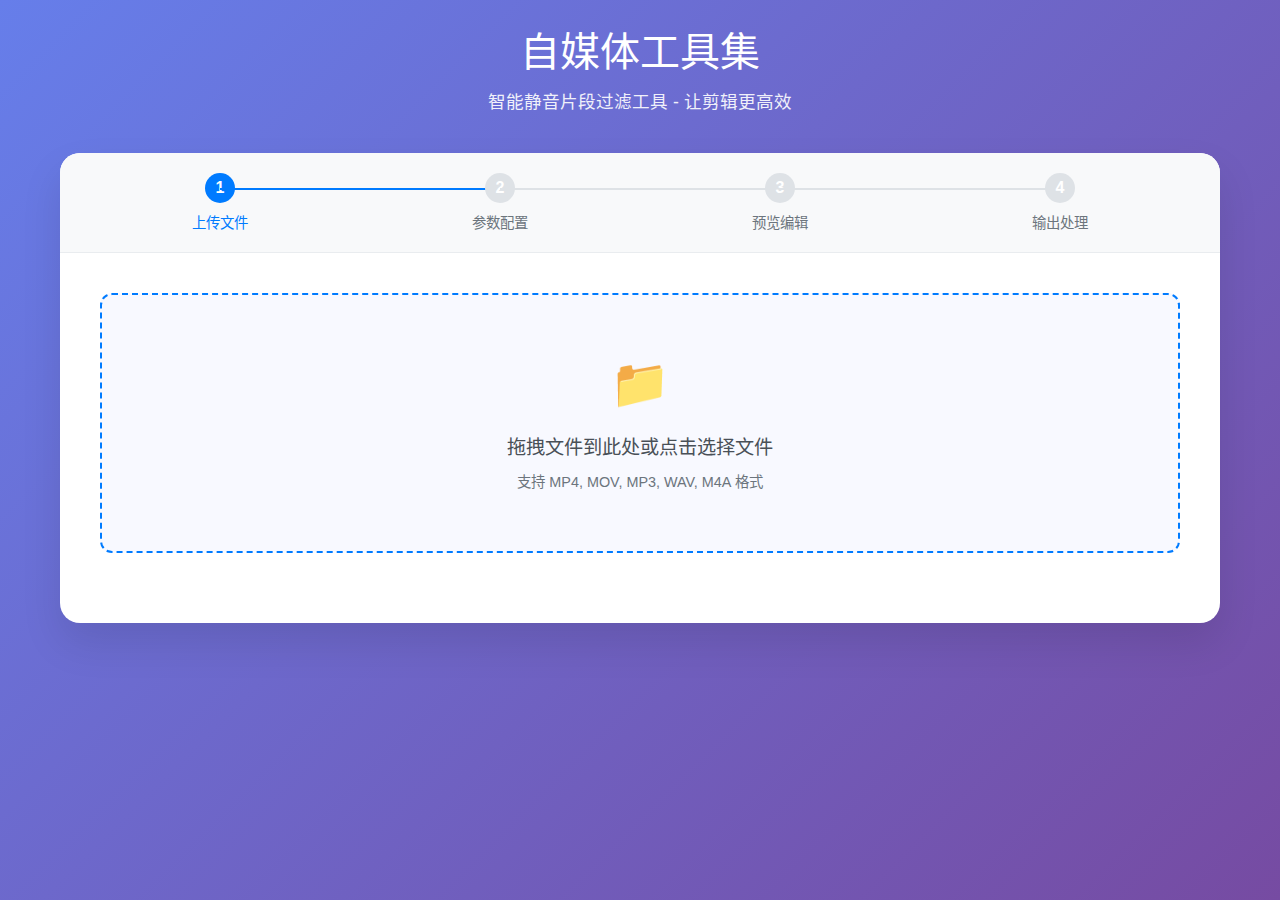
<file: index.html>
<!DOCTYPE html>
<html lang="zh-CN">
<head>
    <meta charset="UTF-8">
    <meta name="viewport" content="width=device-width, initial-scale=1.0">
    <title>自媒体工具集 - 静音片段过滤工具</title>
    <style>
        * {
            margin: 0;
            padding: 0;
            box-sizing: border-box;
        }

        body {
            font-family: -apple-system, BlinkMacSystemFont, 'Segoe UI', Roboto, sans-serif;
            background: linear-gradient(135deg, #667eea 0%, #764ba2 100%);
            min-height: 100vh;
            color: #333;
        }

        .container {
            max-width: 1200px;
            margin: 0 auto;
            padding: 20px;
        }

        .header {
            text-align: center;
            margin-bottom: 40px;
            color: white;
        }

        .header h1 {
            font-size: 2.5rem;
            margin-bottom: 10px;
            font-weight: 300;
        }

        .header p {
            font-size: 1.1rem;
            opacity: 0.9;
        }

        .main-content {
            background: white;
            border-radius: 20px;
            box-shadow: 0 20px 40px rgba(0,0,0,0.1);
            overflow: hidden;
        }

        .step-indicator {
            display: flex;
            background: #f8f9fa;
            padding: 20px;
            border-bottom: 1px solid #e9ecef;
        }

        .step {
            flex: 1;
            text-align: center;
            position: relative;
        }

        .step::after {
            content: '';
            position: absolute;
            top: 15px;
            right: -50%;
            width: 100%;
            height: 2px;
            background: #dee2e6;
        }

        .step:last-child::after {
            display: none;
        }

        .step.active::after {
            background: #007bff;
        }

        .step-number {
            width: 30px;
            height: 30px;
            border-radius: 50%;
            background: #dee2e6;
            color: white;
            display: flex;
            align-items: center;
            justify-content: center;
            margin: 0 auto 8px;
            font-weight: bold;
        }

        .step.active .step-number {
            background: #007bff;
        }

        .step.completed .step-number {
            background: #28a745;
        }

        .step-title {
            font-size: 0.9rem;
            color: #6c757d;
        }

        .step.active .step-title {
            color: #007bff;
            font-weight: 500;
        }

        .content-area {
            padding: 40px;
        }

        .upload-area {
            border: 2px dashed #007bff;
            border-radius: 12px;
            padding: 60px 20px;
            text-align: center;
            background: #f8f9ff;
            margin-bottom: 30px;
            transition: all 0.3s ease;
            cursor: pointer;
        }

        .upload-area:hover {
            border-color: #0056b3;
            background: #e7f1ff;
        }

        .upload-area.dragover {
            border-color: #28a745;
            background: #e8f5e8;
        }

        .upload-icon {
            font-size: 3rem;
            color: #007bff;
            margin-bottom: 20px;
        }

        .upload-text {
            font-size: 1.2rem;
            margin-bottom: 10px;
            color: #495057;
        }

        .upload-hint {
            color: #6c757d;
            font-size: 0.9rem;
        }

        .file-input {
            display: none;
        }

        .config-section {
            display: none;
            margin-top: 30px;
        }

        .config-section.active {
            display: block;
        }

        .section-title {
            font-size: 1.3rem;
            margin-bottom: 20px;
            color: #495057;
            border-bottom: 2px solid #e9ecef;
            padding-bottom: 10px;
        }

        .preset-modes {
            display: grid;
            grid-template-columns: repeat(auto-fit, minmax(200px, 1fr));
            gap: 15px;
            margin-bottom: 30px;
        }

        .preset-card {
            border: 2px solid #e9ecef;
            border-radius: 8px;
            padding: 20px;
            text-align: center;
            cursor: pointer;
            transition: all 0.3s ease;
        }

        .preset-card:hover {
            border-color: #007bff;
            box-shadow: 0 4px 12px rgba(0,123,255,0.15);
        }

        .preset-card.active {
            border-color: #007bff;
            background: #f8f9ff;
        }

        .preset-title {
            font-weight: 600;
            margin-bottom: 8px;
            color: #495057;
        }

        .preset-description {
            font-size: 0.85rem;
            color: #6c757d;
            margin-bottom: 12px;
        }

        .preset-params {
            font-size: 0.8rem;
            color: #007bff;
            font-family: monospace;
        }

        .custom-controls {
            background: #f8f9fa;
            border-radius: 8px;
            padding: 25px;
        }

        .control-group {
            margin-bottom: 20px;
        }

        .control-label {
            display: block;
            margin-bottom: 8px;
            font-weight: 500;
            color: #495057;
        }

        .control-input {
            width: 100%;
            padding: 10px;
            border: 1px solid #ced4da;
            border-radius: 4px;
            font-size: 1rem;
        }

        .range-input {
            width: 100%;
            margin: 10px 0;
        }

        .range-value {
            display: inline-block;
            background: #007bff;
            color: white;
            padding: 4px 8px;
            border-radius: 4px;
            font-size: 0.85rem;
            margin-left: 10px;
        }

        .waveform-section {
            margin-top: 30px;
        }

        .waveform-container {
            background: #f8f9fa;
            border-radius: 8px;
            padding: 20px;
            min-height: 200px;
            display: flex;
            align-items: center;
            justify-content: center;
            border: 1px solid #e9ecef;
        }

        .waveform-placeholder {
            text-align: center;
            color: #6c757d;
        }

        .waveform-canvas {
            width: 100%;
            height: 150px;
            background: white;
            border-radius: 4px;
            border: 1px solid #dee2e6;
        }

        .waveform-controls {
            display: flex;
            justify-content: space-between;
            align-items: center;
            margin-top: 15px;
        }

        .threshold-control {
            display: flex;
            align-items: center;
            gap: 10px;
        }

        .sample-btn {
            background: #28a745;
            color: white;
            border: none;
            padding: 8px 16px;
            border-radius: 4px;
            cursor: pointer;
            font-size: 0.9rem;
        }

        .sample-btn:hover {
            background: #218838;
        }

        .output-section {
            margin-top: 30px;
            padding-top: 30px;
            border-top: 1px solid #e9ecef;
        }

        .output-options {
            display: grid;
            grid-template-columns: repeat(auto-fit, minmax(250px, 1fr));
            gap: 20px;
            margin-bottom: 30px;
        }

        .option-group {
            background: #f8f9fa;
            padding: 20px;
            border-radius: 8px;
        }

        .option-title {
            font-weight: 600;
            margin-bottom: 15px;
            color: #495057;
        }

        .radio-group {
            display: flex;
            flex-direction: column;
            gap: 8px;
        }

        .radio-item {
            display: flex;
            align-items: center;
            gap: 8px;
        }

        .preview-section {
            background: #e7f1ff;
            border-radius: 8px;
            padding: 20px;
            text-align: center;
            margin-bottom: 20px;
        }

        .preview-btn {
            background: #17a2b8;
            color: white;
            border: none;
            padding: 12px 24px;
            border-radius: 6px;
            cursor: pointer;
            font-size: 1rem;
            margin-right: 15px;
        }

        .preview-btn:hover {
            background: #138496;
        }

        .process-btn {
            background: #28a745;
            color: white;
            border: none;
            padding: 15px 40px;
            border-radius: 8px;
            cursor: pointer;
            font-size: 1.1rem;
            font-weight: 600;
            display: block;
            margin: 0 auto;
            transition: all 0.3s ease;
        }

        .process-btn:hover {
            background: #218838;
            transform: translateY(-2px);
            box-shadow: 0 4px 12px rgba(40,167,69,0.3);
        }

        .process-btn:disabled {
            background: #6c757d;
            cursor: not-allowed;
            transform: none;
            box-shadow: none;
        }

        .tooltip {
            position: relative;
            cursor: help;
        }

        .tooltip::after {
            content: attr(data-tooltip);
            position: absolute;
            bottom: 125%;
            left: 50%;
            transform: translateX(-50%);
            background: #333;
            color: white;
            padding: 8px 12px;
            border-radius: 4px;
            font-size: 0.8rem;
            white-space: nowrap;
            opacity: 0;
            visibility: hidden;
            transition: all 0.3s ease;
            z-index: 1000;
        }

        .tooltip:hover::after {
            opacity: 1;
            visibility: visible;
        }

        .progress-bar {
            width: 100%;
            height: 6px;
            background: #e9ecef;
            border-radius: 3px;
            overflow: hidden;
            margin: 20px 0;
        }

        .progress-fill {
            height: 100%;
            background: linear-gradient(90deg, #007bff, #0056b3);
            width: 0%;
            transition: width 0.3s ease;
        }

        @media (max-width: 768px) {
            .container {
                padding: 10px;
            }

            .content-area {
                padding: 20px;
            }

            .header h1 {
                font-size: 2rem;
            }

            .preset-modes {
                grid-template-columns: 1fr;
            }

            .output-options {
                grid-template-columns: 1fr;
            }
        }
    </style>
</head>
<body>
    <div class="container">
        <header class="header">
            <h1>自媒体工具集</h1>
            <p>智能静音片段过滤工具 - 让剪辑更高效</p>
        </header>

        <main class="main-content">
            <!-- 步骤指示器 -->
            <div class="step-indicator">
                <div class="step active" id="step1">
                    <div class="step-number">1</div>
                    <div class="step-title">上传文件</div>
                </div>
                <div class="step" id="step2">
                    <div class="step-number">2</div>
                    <div class="step-title">参数配置</div>
                </div>
                <div class="step" id="step3">
                    <div class="step-number">3</div>
                    <div class="step-title">预览编辑</div>
                </div>
                <div class="step" id="step4">
                    <div class="step-number">4</div>
                    <div class="step-title">输出处理</div>
                </div>
            </div>

            <div class="content-area">
                <!-- 文件上传区域 -->
                <div class="upload-section" id="uploadSection">
                    <div class="upload-area" id="uploadArea">
                        <div class="upload-icon">📁</div>
                        <div class="upload-text">拖拽文件到此处或点击选择文件</div>
                        <div class="upload-hint">支持 MP4, MOV, MP3, WAV, M4A 格式</div>
                        <input type="file" class="file-input" id="fileInput" accept=".mp4,.mov,.mp3,.wav,.m4a">
                    </div>

                    <div class="progress-bar" id="progressBar" style="display: none;">
                        <div class="progress-fill" id="progressFill"></div>
                    </div>
                </div>

                <!-- 参数配置区域 -->
                <div class="config-section" id="configSection">
                    <h2 class="section-title">参数配置</h2>

                    <!-- 预设模式 -->
                    <div class="preset-modes">
                        <div class="preset-card" data-preset="slow">
                            <div class="preset-title">慢速节奏</div>
                            <div class="preset-description">适用于访谈、播客等停顿较多的场景</div>
                            <div class="preset-params">-50dB | 0.5s | 0.8s</div>
                        </div>
                        <div class="preset-card active" data-preset="medium">
                            <div class="preset-title">中等节奏</div>
                            <div class="preset-description">适用于大多数标准口播视频</div>
                            <div class="preset-params">-40dB | 0.3s | 0.5s</div>
                        </div>
                        <div class="preset-card" data-preset="fast">
                            <div class="preset-title">快速节奏</div>
                            <div class="preset-description">适用于信息密集、语速快的短视频</div>
                            <div class="preset-params">-35dB | 0.2s | 0.3s</div>
                        </div>
                        <div class="preset-card" data-preset="custom">
                            <div class="preset-title">自定义</div>
                            <div class="preset-description">手动调整所有参数</div>
                            <div class="preset-params">自由配置</div>
                        </div>
                    </div>

                    <!-- 自定义控制 -->
                    <div class="custom-controls">
                        <div class="control-group">
                            <label class="control-label tooltip" data-tooltip="低于此音量值的片段将被判定为静音">
                                静音阈值
                                <span class="range-value" id="thresholdValue">-40 dB</span>
                            </label>
                            <input type="range" class="range-input" id="thresholdRange" min="-60" max="-20" value="-40" step="1">
                        </div>

                        <div class="control-group">
                            <label class="control-label tooltip" data-tooltip="在每个有用片段开始处额外保留的时间">
                                前过渡保留
                                <span class="range-value" id="preTransitionValue">0.3 秒</span>
                            </label>
                            <input type="range" class="range-input" id="preTransitionRange" min="0" max="2" value="0.3" step="0.1">
                        </div>

                        <div class="control-group">
                            <label class="control-label tooltip" data-tooltip="在每个有用片段结束处额外保留的时间">
                                后过渡保留
                                <span class="range-value" id="postTransitionValue">0.5 秒</span>
                            </label>
                            <input type="range" class="range-input" id="postTransitionRange" min="0" max="2" value="0.5" step="0.1">
                        </div>
                    </div>
                </div>

                <!-- 波形图编辑区域 -->
                <div class="config-section" id="waveformSection">
                    <h2 class="section-title">音频波形预览</h2>

                    <div class="waveform-container">
                        <div class="waveform-placeholder" id="waveformPlaceholder">
                            <p>📊 上传文件后将显示音频波形图</p>
                            <p style="font-size: 0.9rem; margin-top: 10px;">波形图将显示音量变化，灰色部分为静音片段，蓝色部分为有用片段</p>
                        </div>
                        <canvas class="waveform-canvas" id="waveformCanvas" style="display: none;"></canvas>
                    </div>

                    <div class="waveform-controls">
                        <div class="threshold-control">
                            <button class="sample-btn" id="sampleBtn" title="点击后在波形图的背景噪音部分点击，自动设置阈值">🎯 采样工具</button>
                            <span style="font-size: 0.9rem; color: #6c757d;">点击工具后在波形图噪音处点击设置阈值</span>
                        </div>
                        <div>
                            <span style="font-size: 0.9rem; color: #6c757d;">拖动阈值线调整参数</span>
                        </div>
                    </div>
                </div>

                <!-- 输出设置区域 -->
                <div class="config-section" id="outputSection">
                    <h2 class="section-title">输出设置</h2>

                    <div class="output-options">
                        <div class="option-group">
                            <div class="option-title">输出格式</div>
                            <div class="radio-group">
                                <label class="radio-item">
                                    <input type="radio" name="outputFormat" value="mp4" checked>
                                    <span>MP4 视频</span>
                                </label>
                                <label class="radio-item">
                                    <input type="radio" name="outputFormat" value="mp3">
                                    <span>MP3 音频</span>
                                </label>
                            </div>
                        </div>

                        <div class="option-group">
                            <div class="option-title">输出方式</div>
                            <div class="radio-group">
                                <label class="radio-item">
                                    <input type="radio" name="outputMethod" value="direct" checked>
                                    <span>直接下载处理后文件</span>
                                </label>
                                <label class="radio-item">
                                    <input type="radio" name="outputMethod" value="xml">
                                    <span>生成 Premiere Pro XML</span>
                                </label>
                                <label class="radio-item">
                                    <input type="radio" name="outputMethod" value="fcpxml">
                                    <span>生成 Final Cut Pro XML</span>
                                </label>
                            </div>
                        </div>
                    </div>

                    <div class="preview-section">
                        <h3 style="margin-bottom: 15px;">处理前预览</h3>
                        <p style="margin-bottom: 20px; color: #6c757d;">预览30秒典型片段，确认处理效果</p>
                        <button class="preview-btn" id="previewBtn" disabled>🎵 预览效果</button>
                        <button class="process-btn" id="processBtn" disabled>开始处理</button>
                    </div>
                </div>
            </div>
        </main>
    </div>

    <script>
        // 页面交互逻辑
        document.addEventListener('DOMContentLoaded', function() {
            const uploadArea = document.getElementById('uploadArea');
            const fileInput = document.getElementById('fileInput');
            const configSection = document.getElementById('configSection');
            const waveformSection = document.getElementById('waveformSection');
            const outputSection = document.getElementById('outputSection');
            const progressBar = document.getElementById('progressBar');
            const progressFill = document.getElementById('progressFill');

            // 预设模式
            const presetCards = document.querySelectorAll('.preset-card');
            const thresholdRange = document.getElementById('thresholdRange');
            const preTransitionRange = document.getElementById('preTransitionRange');
            const postTransitionRange = document.getElementById('postTransitionRange');
            const thresholdValue = document.getElementById('thresholdValue');
            const preTransitionValue = document.getElementById('preTransitionValue');
            const postTransitionValue = document.getElementById('postTransitionValue');

            // 预设配置
            const presets = {
                slow: { threshold: -50, preTransition: 0.5, postTransition: 0.8 },
                medium: { threshold: -40, preTransition: 0.3, postTransition: 0.5 },
                fast: { threshold: -35, preTransition: 0.2, postTransition: 0.3 },
                custom: null
            };

            // 文件上传处理
            uploadArea.addEventListener('click', () => fileInput.click());

            uploadArea.addEventListener('dragover', (e) => {
                e.preventDefault();
                uploadArea.classList.add('dragover');
            });

            uploadArea.addEventListener('dragleave', () => {
                uploadArea.classList.remove('dragover');
            });

            uploadArea.addEventListener('drop', (e) => {
                e.preventDefault();
                uploadArea.classList.remove('dragover');
                const files = e.dataTransfer.files;
                if (files.length > 0) {
                    handleFileUpload(files[0]);
                }
            });

            fileInput.addEventListener('change', (e) => {
                if (e.target.files.length > 0) {
                    handleFileUpload(e.target.files[0]);
                }
            });

            function handleFileUpload(file) {
                // 验证文件格式
                const allowedTypes = ['video/mp4', 'video/quicktime', 'audio/mpeg', 'audio/wav', 'audio/mp4'];
                if (!allowedTypes.includes(file.type)) {
                    alert('不支持的文件格式，请上传 MP4, MOV, MP3, WAV, M4A 格式的文件');
                    return;
                }

                // 显示上传进度
                progressBar.style.display = 'block';
                let progress = 0;
                const progressInterval = setInterval(() => {
                    progress += Math.random() * 30;
                    if (progress >= 100) {
                        progress = 100;
                        clearInterval(progressInterval);
                        setTimeout(() => {
                            progressBar.style.display = 'none';
                            showConfigSection();
                            generateMockWaveform();
                        }, 500);
                    }
                    progressFill.style.width = progress + '%';
                }, 100);

                // 更新上传区域显示
                uploadArea.innerHTML = `
                    <div class="upload-icon">✅</div>
                    <div class="upload-text">文件上传成功</div>
                    <div class="upload-hint">${file.name} (${(file.size / 1024 / 1024).toFixed(2)} MB)</div>
                `;
            }

            function showConfigSection() {
                updateStepIndicator(2);
                configSection.classList.add('active');
                waveformSection.classList.add('active');
                outputSection.classList.add('active');
                document.getElementById('previewBtn').disabled = false;
                document.getElementById('processBtn').disabled = false;
            }

            function updateStepIndicator(activeStep) {
                for (let i = 1; i <= 4; i++) {
                    const step = document.getElementById(`step${i}`);
                    step.classList.remove('active', 'completed');
                    if (i < activeStep) {
                        step.classList.add('completed');
                    } else if (i === activeStep) {
                        step.classList.add('active');
                    }
                }
            }

            // 预设模式切换
            presetCards.forEach(card => {
                card.addEventListener('click', () => {
                    presetCards.forEach(c => c.classList.remove('active'));
                    card.classList.add('active');

                    const preset = card.dataset.preset;
                    if (presets[preset]) {
                        const config = presets[preset];
                        thresholdRange.value = config.threshold;
                        preTransitionRange.value = config.preTransition;
                        postTransitionRange.value = config.postTransition;
                        updateRangeValues();
                    }
                });
            });

            // 范围滑块更新
            thresholdRange.addEventListener('input', updateRangeValues);
            preTransitionRange.addEventListener('input', updateRangeValues);
            postTransitionRange.addEventListener('input', updateRangeValues);

            function updateRangeValues() {
                thresholdValue.textContent = thresholdRange.value + ' dB';
                preTransitionValue.textContent = preTransitionRange.value + ' 秒';
                postTransitionValue.textContent = postTransitionRange.value + ' 秒';

                // 如果修改了参数，自动切换到自定义模式
                const currentPreset = document.querySelector('.preset-card.active').dataset.preset;
                if (currentPreset !== 'custom') {
                    const config = presets[currentPreset];
                    if (config && (
                        parseFloat(thresholdRange.value) !== config.threshold ||
                        parseFloat(preTransitionRange.value) !== config.preTransition ||
                        parseFloat(postTransitionRange.value) !== config.postTransition
                    )) {
                        presetCards.forEach(c => c.classList.remove('active'));
                        document.querySelector('[data-preset="custom"]').classList.add('active');
                    }
                }
            }

            // 生成模拟波形图
            function generateMockWaveform() {
                const canvas = document.getElementById('waveformCanvas');
                const placeholder = document.getElementById('waveformPlaceholder');
                const ctx = canvas.getContext('2d');

                placeholder.style.display = 'none';
                canvas.style.display = 'block';

                canvas.width = canvas.offsetWidth;
                canvas.height = canvas.offsetHeight;

                // 绘制模拟波形
                ctx.fillStyle = '#f8f9fa';
                ctx.fillRect(0, 0, canvas.width, canvas.height);

                // 绘制阈值线
                const thresholdY = canvas.height * 0.7;
                ctx.strokeStyle = '#dc3545';
                ctx.lineWidth = 2;
                ctx.setLineDash([5, 5]);
                ctx.beginPath();
                ctx.moveTo(0, thresholdY);
                ctx.lineTo(canvas.width, thresholdY);
                ctx.stroke();
                ctx.setLineDash([]);

                // 绘制波形数据
                const barWidth = 2;
                const barGap = 1;
                const numBars = Math.floor(canvas.width / (barWidth + barGap));

                for (let i = 0; i < numBars; i++) {
                    const x = i * (barWidth + barGap);
                    const height = Math.random() * canvas.height * 0.8;
                    const y = (canvas.height - height) / 2;

                    // 根据高度决定颜色（模拟静音检测）
                    if (height < canvas.height * 0.3) {
                        ctx.fillStyle = '#dee2e6'; // 静音片段
                    } else {
                        ctx.fillStyle = '#007bff'; // 有用片段
                    }

                    ctx.fillRect(x, y, barWidth, height);
                }

                // 添加阈值线标签
                ctx.fillStyle = '#dc3545';
                ctx.font = '12px Arial';
                ctx.fillText('静音阈值', 10, thresholdY - 5);
            }

            // 采样工具
            document.getElementById('sampleBtn').addEventListener('click', function() {
                this.style.background = '#ffc107';
                this.textContent = '🎯 点击波形图采样';

                const canvas = document.getElementById('waveformCanvas');
                canvas.style.cursor = 'crosshair';

                const sampleHandler = (e) => {
                    const rect = canvas.getBoundingClientRect();
                    const y = e.clientY - rect.top;
                    const normalizedY = y / canvas.height;
                    const sampledValue = Math.round(-60 + (1 - normalizedY) * 40);

                    thresholdRange.value = sampledValue;
                    updateRangeValues();

                    // 重置采样工具
                    this.style.background = '#28a745';
                    this.textContent = '🎯 采样工具';
                    canvas.style.cursor = 'default';
                    canvas.removeEventListener('click', sampleHandler);
                };

                canvas.addEventListener('click', sampleHandler);
            });

            // 预览和处理按钮
            document.getElementById('previewBtn').addEventListener('click', function() {
                updateStepIndicator(3);
                alert('预览功能：这里会播放30秒的处理后效果预览');
            });

            document.getElementById('processBtn').addEventListener('click', function() {
                updateStepIndicator(4);
                this.disabled = true;
                this.textContent = '处理中...';

                // 模拟处理过程
                setTimeout(() => {
                    this.textContent = '处理完成';
                    this.style.background = '#17a2b8';
                    alert('处理完成！文件已准备下载。');
                }, 3000);
            });

            // 初始化范围值显示
            updateRangeValues();
        });
    </script>
</body>
</html>
</file>
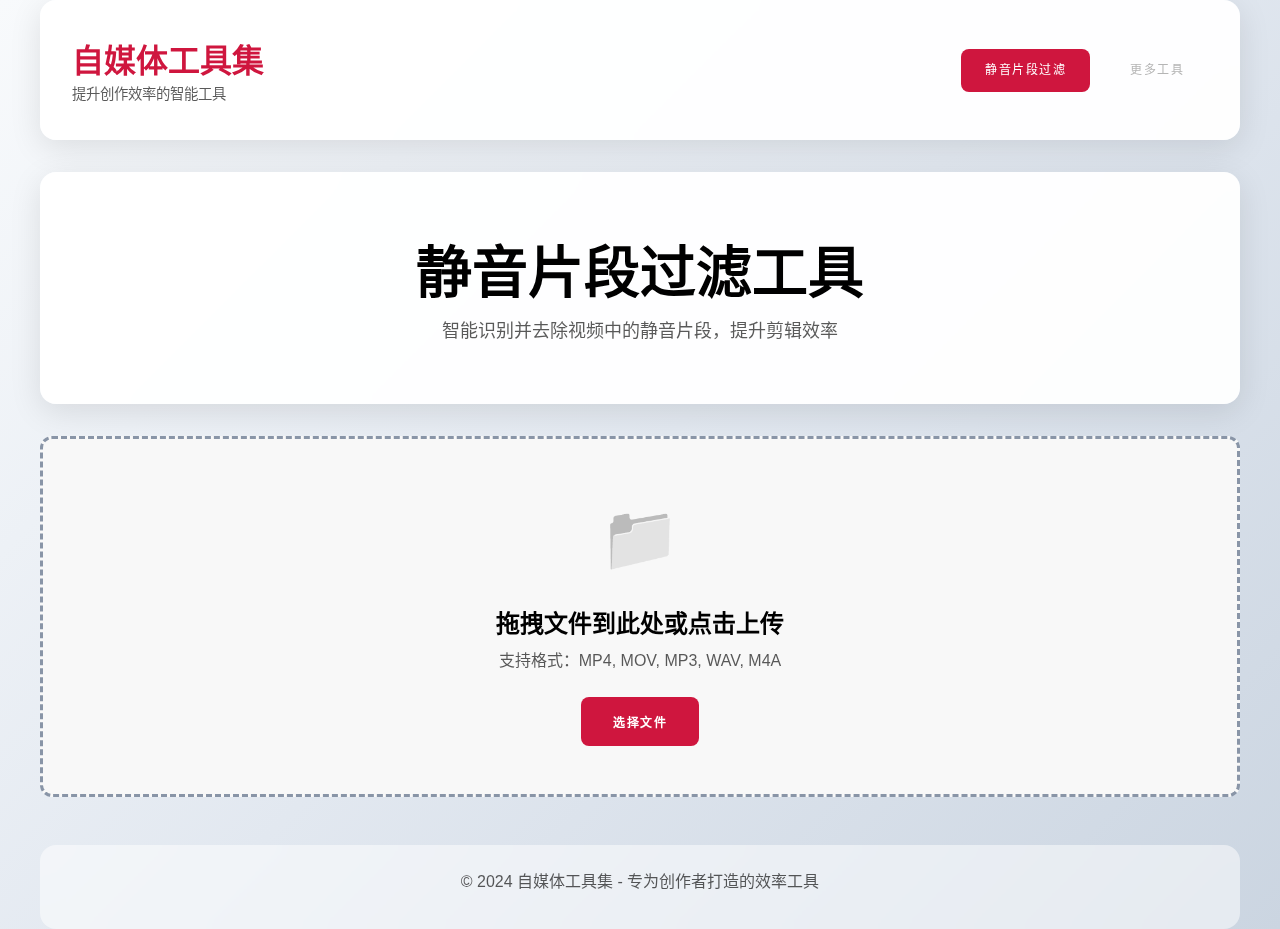
<file: draft/index.html>
<!DOCTYPE html>
<html lang="zh-CN">
<head>
    <meta charset="UTF-8">
    <meta name="viewport" content="width=device-width, initial-scale=1.0">
    <title>自媒体工具集 - 静音片段过滤工具</title>
    <link rel="stylesheet" href="style.css">
</head>
<body>
    <div class="container">
        <!-- 头部导航 -->
        <header class="header">
            <div class="logo">
                <h1>自媒体工具集</h1>
                <p>提升创作效率的智能工具</p>
            </div>
            <nav class="nav">
                <span class="nav-item active">静音片段过滤</span>
                <span class="nav-item disabled">更多工具</span>
            </nav>
        </header>

        <!-- 主内容区域 -->
        <main class="main">
            <!-- 工具标题区 -->
            <section class="tool-header">
                <h2>静音片段过滤工具</h2>
                <p>智能识别并去除视频中的静音片段，提升剪辑效率</p>
            </section>

            <!-- 文件上传区域 -->
            <section class="upload-section">
                <div class="upload-area" id="uploadArea">
                    <div class="upload-icon">📁</div>
                    <h3>拖拽文件到此处或点击上传</h3>
                    <p>支持格式：MP4, MOV, MP3, WAV, M4A</p>
                    <input type="file" id="fileInput" accept=".mp4,.mov,.mp3,.wav,.m4a" hidden>
                    <button class="upload-btn" onclick="document.getElementById('fileInput').click()">选择文件</button>
                </div>

                <!-- 文件信息显示 -->
                <div class="file-info" id="fileInfo" style="display: none;">
                    <div class="file-details">
                        <span class="file-name" id="fileName"></span>
                        <span class="file-size" id="fileSize"></span>
                        <span class="file-duration" id="fileDuration"></span>
                    </div>
                    <div class="upload-progress">
                        <div class="progress-bar" id="progressBar"></div>
                        <span class="progress-text" id="progressText">0%</span>
                    </div>
                </div>
            </section>

            <!-- 参数配置区域 -->
            <section class="config-section" id="configSection" style="display: none;">
                <h3>参数配置</h3>

                <!-- 预设档位 -->
                <div class="preset-modes">
                    <h4>节奏模式预设</h4>
                    <div class="mode-buttons">
                        <button class="mode-btn" data-mode="slow">慢速节奏</button>
                        <button class="mode-btn active" data-mode="medium">中等节奏</button>
                        <button class="mode-btn" data-mode="fast">快速节奏</button>
                        <button class="mode-btn" data-mode="custom">自定义</button>
                    </div>
                    <div class="mode-description">
                        <p id="modeDesc">适用于大多数标准口播视频</p>
                    </div>
                </div>

                <!-- 核心参数 -->
                <div class="parameters">
                    <div class="param-group">
                        <label for="silenceThreshold">静音阈值 (dB)</label>
                        <div class="param-control">
                            <input type="range" id="silenceThreshold" min="-60" max="-20" value="-40" step="1">
                            <input type="number" id="silenceThresholdValue" min="-60" max="-20" value="-40">
                            <span class="param-unit">dB</span>
                        </div>
                        <p class="param-tip">低于此音量值的片段将被判定为静音</p>
                    </div>

                    <div class="param-group">
                        <label for="leadingPadding">前过渡保留 (秒)</label>
                        <div class="param-control">
                            <input type="range" id="leadingPadding" min="0" max="2" value="0.3" step="0.1">
                            <input type="number" id="leadingPaddingValue" min="0" max="2" value="0.3" step="0.1">
                            <span class="param-unit">秒</span>
                        </div>
                        <p class="param-tip">在有用片段开始处额外保留的时间</p>
                    </div>

                    <div class="param-group">
                        <label for="trailingPadding">后过渡保留 (秒)</label>
                        <div class="param-control">
                            <input type="range" id="trailingPadding" min="0" max="2" value="0.5" step="0.1">
                            <input type="number" id="trailingPaddingValue" min="0" max="2" value="0.5" step="0.1">
                            <span class="param-unit">秒</span>
                        </div>
                        <p class="param-tip">在有用片段结束处额外保留的时间</p>
                    </div>
                </div>

                <!-- 高级参数 -->
                <div class="advanced-params" id="advancedParams">
                    <h4>高级参数 <button class="toggle-btn" id="toggleAdvanced">展开</button></h4>
                    <div class="advanced-content" style="display: none;">
                        <div class="param-group">
                            <label for="minSilenceDuration">最小静音时长 (秒)</label>
                            <div class="param-control">
                                <input type="range" id="minSilenceDuration" min="0.1" max="2" value="0.3" step="0.1">
                                <input type="number" id="minSilenceDurationValue" min="0.1" max="2" value="0.3" step="0.1">
                                <span class="param-unit">秒</span>
                            </div>
                            <p class="param-tip">短于此时长的静音片段将被忽略</p>
                        </div>

                        <div class="param-group">
                            <label for="minVoiceDuration">最小人声时长 (秒)</label>
                            <div class="param-control">
                                <input type="range" id="minVoiceDuration" min="0.1" max="2" value="0.5" step="0.1">
                                <input type="number" id="minVoiceDurationValue" min="0.1" max="2" value="0.5" step="0.1">
                                <span class="param-unit">秒</span>
                            </div>
                            <p class="param-tip">短于此时长的人声片段将被忽略</p>
                        </div>
                    </div>
                </div>
            </section>

            <!-- 音频波形显示区域 -->
            <section class="waveform-section" id="waveformSection" style="display: none;">
                <h3>音频波形分析</h3>
                <div class="waveform-container">
                    <div class="waveform-controls">
                        <button class="control-btn" id="samplingBtn">🎯 采样工具</button>
                        <button class="control-btn" id="playBtn">▶️ 播放</button>
                        <button class="control-btn" id="pauseBtn" style="display: none;">⏸️ 暂停</button>
                        <span class="time-display" id="timeDisplay">00:00 / 00:00</span>
                    </div>

                    <!-- 波形图区域 -->
                    <div class="waveform-canvas-container">
                        <canvas id="waveformCanvas" width="800" height="200"></canvas>
                        <div class="threshold-line" id="thresholdLine"></div>
                        <div class="playhead" id="playhead"></div>
                    </div>

                    <!-- 波形图工具栏 -->
                    <div class="waveform-toolbar">
                        <button class="tool-btn" id="cutTool">✂️ 切割</button>
                        <button class="tool-btn" id="mergeTool">🔗 合并</button>
                        <button class="tool-btn" id="deleteTool">🗑️ 删除</button>
                        <button class="tool-btn" id="undoBtn">↶ 撤销</button>
                        <button class="tool-btn" id="redoBtn">↷ 重做</button>
                    </div>

                    <!-- 片段信息 -->
                    <div class="segments-info">
                        <div class="segment-stats">
                            <span class="stat">有用片段: <strong id="validSegments">0</strong></span>
                            <span class="stat">静音片段: <strong id="silentSegments">0</strong></span>
                            <span class="stat">总时长: <strong id="totalDuration">00:00</strong></span>
                            <span class="stat">保留时长: <strong id="keepDuration">00:00</strong></span>
                        </div>
                    </div>
                </div>
            </section>

            <!-- 预览和输出区域 -->
            <section class="output-section" id="outputSection" style="display: none;">
                <h3>预览与输出</h3>

                <!-- 预览功能 -->
                <div class="preview-area">
                    <h4>效果预览</h4>
                    <p>播放30秒典型片段，确认处理效果</p>
                    <button class="preview-btn" id="previewBtn">🎵 生成预览</button>
                    <audio id="previewAudio" controls style="display: none;"></audio>
                </div>

                <!-- 输出设置 -->
                <div class="output-settings">
                    <h4>输出设置</h4>

                    <div class="setting-group">
                        <label>输出格式</label>
                        <select id="outputFormat">
                            <option value="mp4">视频 (MP4)</option>
                            <option value="mp3">音频 (MP3)</option>
                        </select>
                    </div>

                    <div class="setting-group">
                        <label>输出质量</label>
                        <select id="outputQuality">
                            <option value="high">高质量</option>
                            <option value="medium" selected>中等质量</option>
                            <option value="low">快速压缩</option>
                        </select>
                    </div>

                    <div class="setting-group">
                        <label>输出方式</label>
                        <select id="outputMethod">
                            <option value="download">直接下载文件</option>
                            <option value="premiere">生成 Premiere Pro XML</option>
                            <option value="finalcut">生成 Final Cut Pro XML</option>
                        </select>
                    </div>
                </div>

                <!-- 处理按钮 -->
                <div class="process-area">
                    <button class="process-btn" id="processBtn">🚀 开始处理</button>
                    <div class="process-status" id="processStatus" style="display: none;">
                        <div class="process-progress">
                            <div class="process-bar" id="processBar"></div>
                        </div>
                        <p class="process-text" id="processText">正在处理中...</p>
                        <p class="process-eta" id="processEta">预计完成时间: 2分钟</p>
                    </div>
                </div>
            </section>
        </main>

        <!-- 页脚 -->
        <footer class="footer">
            <p>&copy; 2024 自媒体工具集 - 专为创作者打造的效率工具</p>
        </footer>
    </div>

    <script src="script.js"></script>
</body>
</html>
</file>
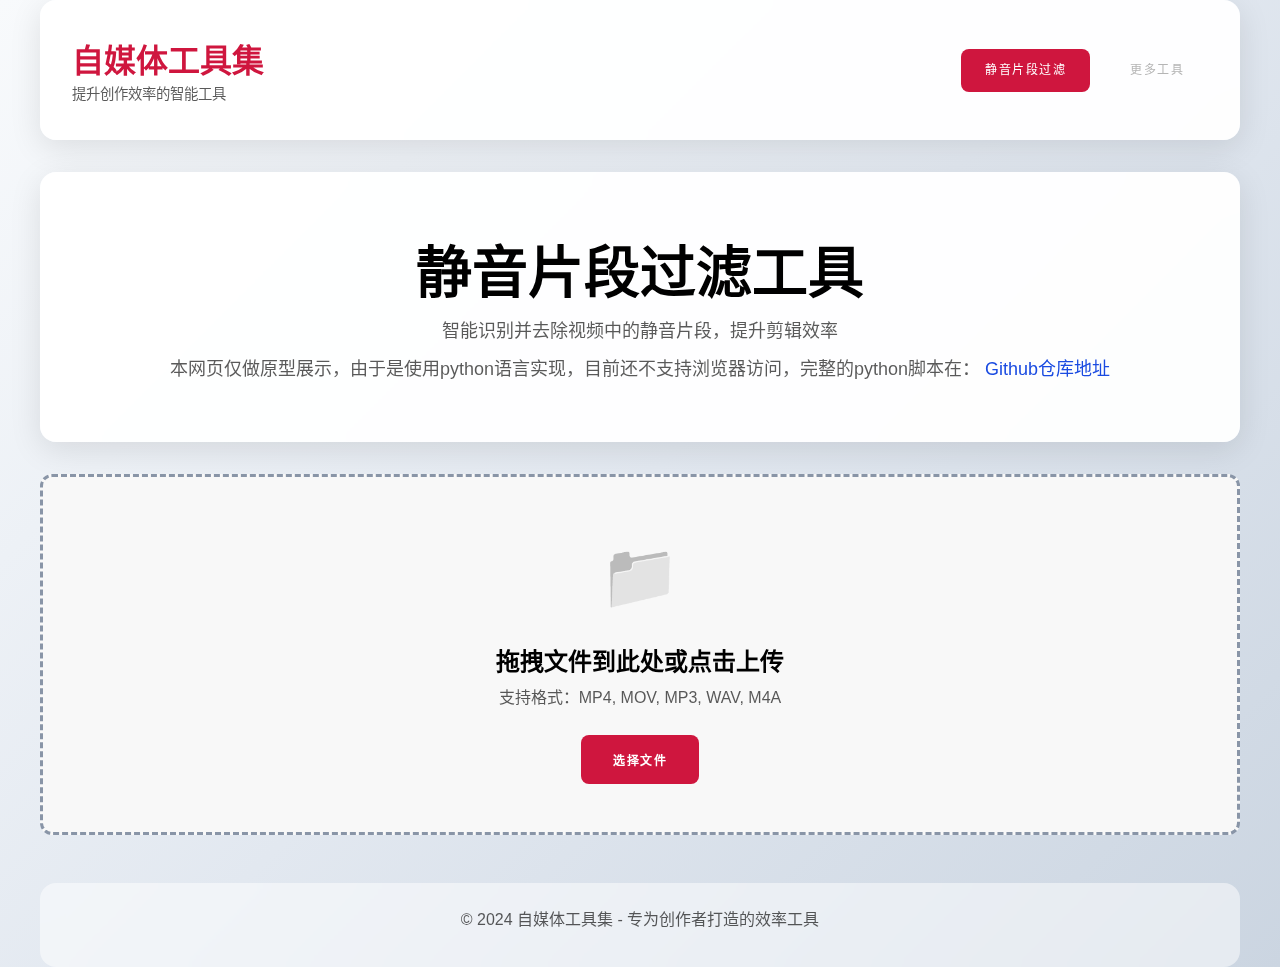
<file: draft/index-all.html>
<!DOCTYPE html>
<html lang="zh-CN">
<head>
    <meta charset="UTF-8">
    <meta name="viewport" content="width=device-width, initial-scale=1.0">
    <title>自媒体工具集 - 静音片段过滤工具</title>
    <style>
        /* CSS变量定义 */
:root {
    --color--foreground-fg--fg-base-88: #000000e0;
    --color--foreground-fg--fg-link: #1a4be1;
    --color--foreground-fg--fg-link-hover: #1a40ca;
    --color--foreground-fg--fg-base-65: #000000a6;
    --color--background-bg--bg-gray-gray: #f3f4f6;
    --color--border--neutralbold: #8995a7;
    --color--foreground-fg--fg-base: black;
    --color--background-bg--bg-black: #01091b;
    --color--accent--accent-solid: #cf163e;
    --color--accent--accent-solid-hover: #9c102e;
    --color--foreground-fg--fg-oncontrast: #fff;
    --color--border--accentminimal: #ffe3e5;
    --color--border--accentbold: #ffa1ac;
    --color--border--gray-secondary: #e5e7eb;
    --color--foreground-fg--fg-accent: #cf163e;
    --color--background-bg--bg-gray: #f8f8f8;
    --color--border--neutralsuble: #d6dae1;
    --color--background-bg--bg-white: white;
    --color--background-bg--bg-subtle: #fff1f2;
    --color--border--accentsubtle: #ffcbd2;
    --color--border--neutralminimal: #fcfcfc;
    --color--foreground-fg--fg-disabled: #b5b5b5;
    --color--foreground-fg--fg-placeholder: #b5b5b5;
    --radius--8px: 8px;
    --radius--4px: 4px;
    --radius--12px: 12px;
    --radius--16px: 16px;
    --empty-space--64px: 64px;
    --empty-space--48px: 48px;
    --empty-space--32px: 32px;
    --empty-space--24px: 24px;
    --empty-space--16px: 16px;
}

/* 重置样式 */
* {
    margin: 0;
    padding: 0;
    box-sizing: border-box;
}

body {
    font-family: Geist, Arial, sans-serif;
    line-height: 1.6;
    color: var(--color--foreground-fg--fg-base-88);
    background: linear-gradient(135deg, #f8fafc 0%, #e2e8f0 50%, #cbd5e1 100%);
    min-height: 100vh;
    font-size: 16px;
    font-weight: 400;
}

.container {
    max-width: 1280px;
    margin: 0 auto;
    padding: 0 40px;
    min-height: 100vh;
    display: flex;
    flex-direction: column;
}

/* 标题样式 */
h1 {
    font-family: Satoshi, Arial, sans-serif;
    font-size: 72px;
    margin-top: 20px;
    margin-bottom: 10px;
    font-weight: 700;
    line-height: 1.1em;
}

h2 {
    font-family: Satoshi, Arial, sans-serif;
    font-size: 56px;
    margin-top: 20px;
    margin-bottom: 10px;
    font-weight: 700;
    line-height: 1.17em;
}

h3 {
    font-family: Satoshi, Arial, sans-serif;
    font-size: 36px;
    margin-top: 20px;
    margin-bottom: 10px;
    font-weight: 700;
    line-height: 1.27em;
}

h4 {
    font-family: Satoshi, Arial, sans-serif;
    font-size: 28px;
    margin-top: 10px;
    margin-bottom: 10px;
    font-weight: 700;
    line-height: 1.28em;
}

h5 {
    font-family: Satoshi, Arial, sans-serif;
    font-size: 22px;
    margin-top: 10px;
    margin-bottom: 10px;
    font-weight: 700;
    line-height: 1.27em;
}

h6 {
    font-family: Satoshi, Arial, sans-serif;
    font-size: 18px;
    margin-top: 10px;
    margin-bottom: 10px;
    font-weight: 700;
    line-height: 1.33em;
}

p {
    font-size: 16px;
    margin-bottom: 10px;
    line-height: 1.6em;
}

a {
    color: var(--color--foreground-fg--fg-link);
    text-decoration: none;
}

a:hover {
    color: var(--color--foreground-fg--fg-link-hover);
}

/* 头部样式 */
.header {
    background: rgba(255, 255, 255, 0.95);
    backdrop-filter: blur(10px);
    border-radius: var(--radius--16px);
    padding: 24px 32px;
    margin-bottom: 32px;
    box-shadow: 0 8px 32px rgba(0, 0, 0, 0.1);
    display: flex;
    justify-content: space-between;
    align-items: center;
}

.logo h1 {
    font-size: 2em;
    font-weight: 700;
    color: var(--color--accent--accent-solid);
    margin-bottom: 4px;
}

.logo p {
    color: var(--color--foreground-fg--fg-base-65);
    font-size: 0.9em;
}

.nav {
    display: flex;
    gap: 16px;
}

.nav-item {
    padding: 12px 24px;
    border-radius: var(--radius--8px);
    cursor: pointer;
    transition: all 0.3s ease;
    font-weight: 500;
    font-family: Satoshi, Arial, sans-serif;
    letter-spacing: 1.5px;
    text-transform: uppercase;
    font-size: 12px;
}

.nav-item.active {
    background: var(--color--accent--accent-solid);
    color: white;
}

.nav-item.disabled {
    color: var(--color--foreground-fg--fg-disabled);
    cursor: not-allowed;
}

/* 主内容区域 */
.main {
    flex: 1;
    display: flex;
    flex-direction: column;
    gap: 32px;
}

/* 工具标题区 */
.tool-header {
    text-align: center;
    background: rgba(255, 255, 255, 0.95);
    backdrop-filter: blur(10px);
    border-radius: var(--radius--16px);
    padding: 48px 32px;
    box-shadow: 0 8px 32px rgba(0, 0, 0, 0.1);
}

.tool-header h2 {
    font-size: 56px;
    font-weight: 700;
    color: var(--color--foreground-fg--fg-base);
    margin-bottom: 12px;
}

.tool-header p {
    font-size: 18px;
    color: var(--color--foreground-fg--fg-base-65);
    line-height: 1.55em;
}

/* 卡片通用样式 */
.section {
    background: rgba(255, 255, 255, 0.95);
    backdrop-filter: blur(10px);
    border-radius: var(--radius--16px);
    padding: 32px;
    box-shadow: 0 8px 32px rgba(0, 0, 0, 0.1);
    margin-bottom: 24px;
}

/* 文件上传区域 */
.upload-section {
    position: relative;
}

.upload-area {
    border: 3px dashed var(--color--border--neutralbold);
    border-radius: var(--radius--12px);
    padding: 48px;
    text-align: center;
    cursor: pointer;
    transition: all 0.3s ease;
    background: var(--color--background-bg--bg-gray);
    position: relative;
    overflow: hidden;
}

.upload-area::before {
    content: '';
    position: absolute;
    top: 0;
    left: -100%;
    width: 100%;
    height: 100%;
    background: linear-gradient(90deg, transparent, rgba(255, 255, 255, 0.4), transparent);
    transition: left 0.5s;
}

.upload-area:hover::before {
    left: 100%;
}

.upload-area:hover {
    border-color: var(--color--accent--accent-solid);
    background: var(--color--border--accentminimal);
    transform: translateY(-2px);
    box-shadow: 0 12px 40px rgba(207, 22, 62, 0.15);
}

.upload-area.dragover {
    border-color: var(--color--accent--accent-solid);
    background: var(--color--border--accentminimal);
    transform: scale(1.02);
    box-shadow: 0 16px 48px rgba(207, 22, 62, 0.2);
}

.upload-icon {
    font-size: 4em;
    margin-bottom: 16px;
    filter: grayscale(1);
    transition: filter 0.3s ease;
}

.upload-area:hover .upload-icon {
    filter: grayscale(0);
}

.upload-area h3 {
    font-size: 24px;
    margin-bottom: 8px;
    color: var(--color--foreground-fg--fg-base);
    font-weight: 700;
}

.upload-area p {
    color: var(--color--foreground-fg--fg-base-65);
    margin-bottom: 24px;
    font-size: 16px;
}

.upload-btn {
    background: var(--color--accent--accent-solid);
    color: white;
    border: none;
    padding: 16px 32px;
    border-radius: var(--radius--8px);
    font-size: 1em;
    font-weight: 600;
    cursor: pointer;
    transition: all 0.3s ease;
    text-transform: uppercase;
    letter-spacing: 1.5px;
    font-family: Satoshi, Arial, sans-serif;
    font-size: 12px;
}

.upload-btn:hover {
    background: var(--color--accent--accent-solid-hover);
    transform: translateY(-2px);
    box-shadow: 0 8px 24px rgba(207, 22, 62, 0.3);
}

/* 文件信息显示 */
.file-info {
    margin-top: 24px;
    padding: 24px;
    background: var(--color--border--accentminimal);
    border-radius: var(--radius--12px);
    border: 1px solid var(--color--border--accentsubtle);
}

.file-details {
    display: flex;
    gap: 24px;
    margin-bottom: 16px;
    flex-wrap: wrap;
}

.file-name {
    font-weight: 600;
    color: var(--color--accent--accent-solid);
}

.file-size,
.file-duration {
    color: var(--color--foreground-fg--fg-base-65);
}

.upload-progress {
    display: flex;
    align-items: center;
    gap: 16px;
}

.progress-bar {
    flex: 1;
    height: 8px;
    background: var(--color--border--accentsubtle);
    border-radius: 4px;
    overflow: hidden;
    position: relative;
}

.progress-bar::after {
    content: '';
    display: block;
    height: 100%;
    background: var(--color--accent--accent-solid);
    width: 0%;
    transition: width 0.3s ease;
}

.progress-text {
    font-weight: 600;
    color: var(--color--accent--accent-solid);
    min-width: 40px;
}

/* 参数配置区域 */
.config-section h3 {
    font-size: 28px;
    margin-bottom: 24px;
    color: var(--color--foreground-fg--fg-base);
}

/* 预设档位 */
.preset-modes {
    margin-bottom: 32px;
}

.preset-modes h4 {
    font-size: 20px;
    margin-bottom: 16px;
    color: var(--color--foreground-fg--fg-base);
}

.mode-buttons {
    display: grid;
    grid-template-columns: repeat(auto-fit, minmax(200px, 1fr));
    gap: 12px;
    margin-bottom: 12px;
}

.mode-btn {
    padding: 16px 24px;
    border: 2px solid var(--color--border--gray-secondary);
    background: white;
    border-radius: var(--radius--8px);
    cursor: pointer;
    transition: all 0.3s ease;
    font-weight: 500;
    text-align: center;
    font-family: Satoshi, Arial, sans-serif;
}

.mode-btn:hover {
    border-color: var(--color--accent--accent-solid);
    background: var(--color--border--accentminimal);
    transform: translateY(-2px);
    box-shadow: 0 4px 16px rgba(207, 22, 62, 0.1);
}

.mode-btn.active {
    border-color: var(--color--accent--accent-solid);
    background: var(--color--accent--accent-solid);
    color: white;
    box-shadow: 0 8px 24px rgba(207, 22, 62, 0.3);
}

.mode-description {
    color: var(--color--foreground-fg--fg-base-65);
    font-style: italic;
    text-align: center;
    padding: 12px;
    background: var(--color--background-bg--bg-gray);
    border-radius: var(--radius--8px);
    margin-top: 12px;
}

/* 参数控制 */
.parameters {
    display: grid;
    gap: 32px;
}

.param-group {
    display: grid;
    gap: 12px;
}

.param-group label {
    font-weight: 600;
    color: var(--color--foreground-fg--fg-base);
    font-size: 16px;
    font-family: Satoshi, Arial, sans-serif;
}

.param-control {
    display: flex;
    align-items: center;
    gap: 16px;
    background: var(--color--background-bg--bg-gray);
    padding: 16px;
    border-radius: var(--radius--8px);
    border: 2px solid transparent;
    transition: all 0.3s ease;
}

.param-control:hover {
    border-color: var(--color--border--accentsubtle);
    background: var(--color--border--accentminimal);
}

.param-control input[type="range"] {
    flex: 1;
    height: 6px;
    background: var(--color--border--gray-secondary);
    border-radius: 3px;
    outline: none;
    -webkit-appearance: none;
    cursor: pointer;
}

.param-control input[type="range"]::-webkit-slider-thumb {
    -webkit-appearance: none;
    width: 20px;
    height: 20px;
    background: var(--color--accent--accent-solid);
    border-radius: 50%;
    cursor: pointer;
    box-shadow: 0 2px 8px rgba(207, 22, 62, 0.3);
    transition: all 0.3s ease;
}

.param-control input[type="range"]::-webkit-slider-thumb:hover {
    transform: scale(1.2);
    box-shadow: 0 4px 16px rgba(207, 22, 62, 0.5);
}

.param-control input[type="number"] {
    width: 80px;
    padding: 8px 12px;
    border: 2px solid var(--color--border--gray-secondary);
    border-radius: var(--radius--4px);
    font-size: 0.9em;
    text-align: center;
    background: white;
    transition: border-color 0.3s ease;
}

.param-control input[type="number"]:focus {
    outline: none;
    border-color: var(--color--accent--accent-solid);
}

.param-unit {
    color: var(--color--foreground-fg--fg-base-65);
    font-weight: 500;
    min-width: 40px;
}

.param-tip {
    color: var(--color--foreground-fg--fg-base-65);
    font-size: 0.9em;
    margin-top: 4px;
    font-style: italic;
}

/* 高级参数 */
.advanced-params {
    margin-top: 32px;
    border-top: 1px solid var(--color--border--gray-secondary);
    padding-top: 24px;
}

.advanced-params h4 {
    display: flex;
    align-items: center;
    justify-content: space-between;
    margin-bottom: 16px;
    color: var(--color--foreground-fg--fg-base);
}

.toggle-btn {
    background: var(--color--background-bg--bg-gray);
    border: none;
    padding: 8px 16px;
    border-radius: var(--radius--8px);
    cursor: pointer;
    font-size: 0.9em;
    transition: all 0.3s ease;
    font-family: Satoshi, Arial, sans-serif;
    font-weight: 500;
}

.toggle-btn:hover {
    background: var(--color--border--accentminimal);
    color: var(--color--accent--accent-solid);
}

.advanced-content {
    display: grid;
    gap: 24px;
}

/* 波形显示区域 */
.waveform-section h3 {
    font-size: 28px;
    margin-bottom: 24px;
    color: var(--color--foreground-fg--fg-base);
}

.waveform-container {
    display: grid;
    gap: 16px;
}

.waveform-controls {
    display: flex;
    align-items: center;
    gap: 16px;
    flex-wrap: wrap;
    padding: 16px;
    background: var(--color--background-bg--bg-gray);
    border-radius: var(--radius--8px);
}

.control-btn,
.tool-btn {
    padding: 12px 20px;
    border: 2px solid var(--color--border--gray-secondary);
    background: white;
    border-radius: var(--radius--8px);
    cursor: pointer;
    transition: all 0.3s ease;
    font-weight: 500;
    font-family: Satoshi, Arial, sans-serif;
}

.control-btn:hover,
.tool-btn:hover {
    border-color: var(--color--accent--accent-solid);
    background: var(--color--border--accentminimal);
    transform: translateY(-2px);
}

.control-btn.active,
.tool-btn.active {
    border-color: var(--color--accent--accent-solid);
    background: var(--color--accent--accent-solid);
    color: white;
}

.time-display {
    color: var(--color--foreground-fg--fg-base-65);
    font-weight: 600;
    margin-left: auto;
    font-family: 'Monaco', 'Menlo', monospace;
}

/* 波形画布容器 */
.waveform-canvas-container {
    position: relative;
    background: var(--color--background-bg--bg-gray);
    border: 2px solid var(--color--border--gray-secondary);
    border-radius: var(--radius--12px);
    overflow: hidden;
    box-shadow: inset 0 2px 8px rgba(0, 0, 0, 0.05);
}

#waveformCanvas {
    display: block;
    width: 100%;
    height: 200px;
    cursor: crosshair;
}

.threshold-line {
    position: absolute;
    left: 0;
    right: 0;
    height: 3px;
    background: var(--color--accent--accent-solid);
    cursor: ns-resize;
    z-index: 10;
    border-radius: 2px;
    box-shadow: 0 2px 8px rgba(207, 22, 62, 0.3);
}

.threshold-line::before {
    content: '';
    position: absolute;
    left: 0;
    right: 0;
    top: -6px;
    bottom: -6px;
    background: rgba(207, 22, 62, 0.1);
    border-radius: 4px;
}

.playhead {
    position: absolute;
    top: 0;
    bottom: 0;
    width: 2px;
    background: #22c55e;
    z-index: 5;
    pointer-events: none;
    box-shadow: 0 0 8px rgba(34, 197, 94, 0.5);
}

/* 波形工具栏 */
.waveform-toolbar {
    display: flex;
    gap: 12px;
    flex-wrap: wrap;
    padding: 16px;
    background: var(--color--background-bg--bg-gray);
    border-radius: var(--radius--8px);
}

/* 片段信息 */
.segments-info {
    background: var(--color--background-bg--bg-gray);
    border-radius: var(--radius--8px);
    padding: 20px;
}

.segment-stats {
    display: grid;
    grid-template-columns: repeat(auto-fit, minmax(150px, 1fr));
    gap: 24px;
}

.stat {
    color: var(--color--foreground-fg--fg-base-65);
    font-size: 0.9em;
    text-align: center;
    padding: 12px;
    background: white;
    border-radius: var(--radius--8px);
    border: 2px solid var(--color--border--gray-secondary);
}

.stat strong {
    color: var(--color--foreground-fg--fg-base);
    display: block;
    font-size: 1.5em;
    margin-bottom: 4px;
    font-family: Satoshi, Arial, sans-serif;
    font-weight: 700;
}

/* 输出区域 */
.output-section h3,
.output-section h4 {
    color: var(--color--foreground-fg--fg-base);
    margin-bottom: 16px;
}

.output-section h3 {
    font-size: 28px;
    margin-bottom: 24px;
}

/* 预览区域 */
.preview-area {
    margin-bottom: 32px;
    padding: 24px;
    background: var(--color--border--accentminimal);
    border-radius: var(--radius--12px);
    border: 2px solid var(--color--border--accentsubtle);
}

.preview-area h4 {
    color: var(--color--accent--accent-solid);
    margin-bottom: 8px;
}

.preview-area p {
    color: var(--color--foreground-fg--fg-base-65);
    margin-bottom: 16px;
}

.preview-btn {
    background: var(--color--accent--accent-solid);
    color: white;
    border: none;
    padding: 12px 24px;
    border-radius: var(--radius--8px);
    cursor: pointer;
    font-weight: 600;
    transition: all 0.3s ease;
    font-family: Satoshi, Arial, sans-serif;
    text-transform: uppercase;
    letter-spacing: 1.5px;
    font-size: 12px;
}

.preview-btn:hover {
    background: var(--color--accent--accent-solid-hover);
    transform: translateY(-2px);
    box-shadow: 0 8px 24px rgba(207, 22, 62, 0.3);
}

#previewAudio {
    margin-top: 16px;
    width: 100%;
    border-radius: var(--radius--8px);
}

/* 输出设置 */
.output-settings {
    display: grid;
    gap: 20px;
    margin-bottom: 32px;
}

.setting-group {
    display: grid;
    gap: 8px;
}

.setting-group label {
    font-weight: 600;
    color: var(--color--foreground-fg--fg-base);
    font-family: Satoshi, Arial, sans-serif;
}

.setting-group select {
    padding: 12px 16px;
    border: 2px solid var(--color--border--gray-secondary);
    border-radius: var(--radius--8px);
    background: white;
    font-size: 1em;
    cursor: pointer;
    transition: all 0.3s ease;
}

.setting-group select:focus {
    outline: none;
    border-color: var(--color--accent--accent-solid);
    box-shadow: 0 0 0 3px rgba(207, 22, 62, 0.1);
}

/* 处理区域 */
.process-area {
    text-align: center;
}

.process-btn {
    background: linear-gradient(135deg, var(--color--accent--accent-solid), var(--color--accent--accent-solid-hover));
    color: white;
    border: none;
    padding: 20px 48px;
    border-radius: var(--radius--12px);
    font-size: 1.2em;
    font-weight: 700;
    cursor: pointer;
    transition: all 0.3s ease;
    box-shadow: 0 8px 32px rgba(207, 22, 62, 0.3);
    text-transform: uppercase;
    letter-spacing: 1.5px;
    font-family: Satoshi, Arial, sans-serif;
    font-size: 14px;
}

.process-btn:hover {
    transform: translateY(-3px);
    box-shadow: 0 12px 40px rgba(207, 22, 62, 0.4);
}

.process-btn:disabled {
    background: var(--color--foreground-fg--fg-disabled);
    cursor: not-allowed;
    transform: none;
    box-shadow: none;
}

/* 处理状态 */
.process-status {
    margin-top: 24px;
    padding: 24px;
    background: var(--color--background-bg--bg-gray);
    border-radius: var(--radius--12px);
    border: 2px solid var(--color--border--gray-secondary);
}

.process-progress {
    width: 100%;
    height: 12px;
    background: var(--color--border--gray-secondary);
    border-radius: 6px;
    overflow: hidden;
    margin-bottom: 16px;
    position: relative;
}

.process-bar {
    height: 100%;
    background: linear-gradient(90deg, var(--color--accent--accent-solid), var(--color--accent--accent-solid-hover));
    width: 0%;
    transition: width 0.3s ease;
    border-radius: 6px;
}

.process-text {
    font-weight: 600;
    color: var(--color--foreground-fg--fg-base);
    margin-bottom: 8px;
    font-family: Satoshi, Arial, sans-serif;
}

.process-eta {
    color: var(--color--foreground-fg--fg-base-65);
    font-size: 0.9em;
}

/* 页脚 */
.footer {
    text-align: center;
    margin-top: 48px;
    padding: 24px;
    color: var(--color--foreground-fg--fg-base-65);
    background: rgba(255, 255, 255, 0.5);
    backdrop-filter: blur(10px);
    border-radius: var(--radius--16px);
}

/* 响应式设计 */
@media (max-width: 1024px) {
    .container {
        padding: 0 20px;
    }

    .tool-header h2 {
        font-size: 40px;
    }

    .mode-buttons {
        grid-template-columns: 1fr 1fr;
    }
}

@media (max-width: 768px) {
    .container {
        padding: 0 16px;
    }

    .header {
        flex-direction: column;
        gap: 16px;
        text-align: center;
    }

    .nav {
        justify-content: center;
    }

    .tool-header h2 {
        font-size: 32px;
    }

    .tool-header {
        padding: 32px 20px;
    }

    .section {
        padding: 24px 20px;
    }

    .upload-area {
        padding: 32px 16px;
    }

    .file-details {
        flex-direction: column;
        gap: 8px;
    }

    .mode-buttons {
        grid-template-columns: 1fr;
    }

    .param-control {
        flex-direction: column;
        align-items: stretch;
        gap: 12px;
    }

    .param-control input[type="number"] {
        width: 100%;
    }

    .waveform-controls,
    .waveform-toolbar {
        flex-direction: column;
    }

    .segment-stats {
        grid-template-columns: 1fr 1fr;
        gap: 16px;
    }

    .output-settings {
        gap: 16px;
    }

    h1 {
        font-size: 44px;
    }

    h2 {
        font-size: 40px;
    }

    h3 {
        font-size: 24px;
    }
}

@media (max-width: 480px) {
    .container {
        padding: 0 12px;
    }

    .tool-header h2 {
        font-size: 28px;
    }

    .segment-stats {
        grid-template-columns: 1fr;
    }

    .waveform-controls {
        padding: 12px;
    }

    .process-btn {
        padding: 16px 32px;
        font-size: 1em;
    }

    h1 {
        font-size: 36px;
    }

    h2 {
        font-size: 32px;
    }
}

/* 动画效果 */
@keyframes fadeIn {
    from {
        opacity: 0;
        transform: translateY(20px);
    }
    to {
        opacity: 1;
        transform: translateY(0);
    }
}

.config-section,
.waveform-section,
.output-section {
    animation: fadeIn 0.6s ease-out;
}

@keyframes pulse {
    0%, 100% {
        transform: scale(1);
    }
    50% {
        transform: scale(1.05);
    }
}

.upload-area.dragover {
    animation: pulse 1s infinite;
}

/* 进度条动画 */
@keyframes progressShine {
    0% {
        transform: translateX(-100%);
    }
    100% {
        transform: translateX(100%);
    }
}

.process-bar::after {
    content: '';
    position: absolute;
    top: 0;
    left: 0;
    bottom: 0;
    right: 0;
    background: linear-gradient(90deg, transparent, rgba(255, 255, 255, 0.4), transparent);
    animation: progressShine 2s infinite;
}

/* 工具提示样式 */
.tooltip {
    position: relative;
    cursor: help;
}

.tooltip::before {
    content: attr(data-tooltip);
    position: absolute;
    bottom: 125%;
    left: 50%;
    transform: translateX(-50%);
    background: var(--color--background-bg--bg-black);
    color: white;
    padding: 8px 12px;
    border-radius: var(--radius--8px);
    font-size: 0.8em;
    white-space: nowrap;
    opacity: 0;
    pointer-events: none;
    transition: opacity 0.3s ease;
    z-index: 1000;
    box-shadow: 0 4px 16px rgba(0, 0, 0, 0.2);
}

.tooltip:hover::before {
    opacity: 1;
}

/* 错误和成功状态 */
.error {
    border-color: #ef4444 !important;
    background: #fef2f2 !important;
}

.error-message {
    color: #dc2626;
    font-size: 0.9em;
    margin-top: 8px;
    display: flex;
    align-items: center;
    gap: 8px;
    padding: 12px;
    background: #fef2f2;
    border-radius: var(--radius--8px);
    border: 1px solid #fecaca;
}

.error-message::before {
    content: '⚠️';
}

.success {
    border-color: #10b981 !important;
    background: #f0fdf4 !important;
}

.success-message {
    color: #059669;
    font-size: 0.9em;
    margin-top: 8px;
    display: flex;
    align-items: center;
    gap: 8px;
    padding: 12px;
    background: #f0fdf4;
    border-radius: var(--radius--8px);
    border: 1px solid #dcfce7;
}

.success-message::before {
    content: '✅';
}

/* 焦点样式 */
*:focus {
    outline: 2px solid var(--color--accent--accent-solid);
    outline-offset: 2px;
}

/* 选择文本样式 */
::selection {
    background: var(--color--border--accentsubtle);
    color: var(--color--accent--accent-solid);
}

/* 滚动条样式 */
::-webkit-scrollbar {
    width: 8px;
}

::-webkit-scrollbar-track {
    background: var(--color--background-bg--bg-gray);
    border-radius: 4px;
}

::-webkit-scrollbar-thumb {
    background: var(--color--border--neutralbold);
    border-radius: 4px;
}

::-webkit-scrollbar-thumb:hover {
    background: var(--color--accent--accent-solid);
}
    </style>
</head>
<body>
    <div class="container">
        <!-- 头部导航 -->
        <header class="header">
            <div class="logo">
                <h1>自媒体工具集</h1>
                <p>提升创作效率的智能工具</p>
            </div>
            <nav class="nav">
                <span class="nav-item active">静音片段过滤</span>
                <span class="nav-item disabled">更多工具</span>
            </nav>
        </header>

        <!-- 主内容区域 -->
        <main class="main">
            <!-- 工具标题区 -->
            <section class="tool-header">
                <h2>静音片段过滤工具</h2>
                <p>智能识别并去除视频中的静音片段，提升剪辑效率</p>
                <p>本网页仅做原型展示，由于是使用python语言实现，目前还不支持浏览器访问，完整的python脚本在： 
                    <a href="https://github.com/samelltiger/taoge_media_edit" target="_blank">Github仓库地址</a>
                </p>
            </section>

            <!-- 文件上传区域 -->
            <section class="upload-section">
                <div class="upload-area" id="uploadArea">
                    <div class="upload-icon">📁</div>
                    <h3>拖拽文件到此处或点击上传</h3>
                    <p>支持格式：MP4, MOV, MP3, WAV, M4A</p>
                    <input type="file" id="fileInput" accept=".mp4,.mov,.mp3,.wav,.m4a" hidden>
                    <button class="upload-btn" onclick="document.getElementById('fileInput').click()">选择文件</button>
                </div>

                <!-- 文件信息显示 -->
                <div class="file-info" id="fileInfo" style="display: none;">
                    <div class="file-details">
                        <span class="file-name" id="fileName"></span>
                        <span class="file-size" id="fileSize"></span>
                        <span class="file-duration" id="fileDuration"></span>
                    </div>
                    <div class="upload-progress">
                        <div class="progress-bar" id="progressBar"></div>
                        <span class="progress-text" id="progressText">0%</span>
                    </div>
                </div>
            </section>

            <!-- 参数配置区域 -->
            <section class="config-section" id="configSection" style="display: none;">
                <h3>参数配置</h3>

                <!-- 预设档位 -->
                <div class="preset-modes">
                    <h4>节奏模式预设</h4>
                    <div class="mode-buttons">
                        <button class="mode-btn" data-mode="slow">慢速节奏</button>
                        <button class="mode-btn active" data-mode="medium">中等节奏</button>
                        <button class="mode-btn" data-mode="fast">快速节奏</button>
                        <button class="mode-btn" data-mode="custom">自定义</button>
                    </div>
                    <div class="mode-description">
                        <p id="modeDesc">适用于大多数标准口播视频</p>
                    </div>
                </div>

                <!-- 核心参数 -->
                <div class="parameters">
                    <div class="param-group">
                        <label for="silenceThreshold">静音阈值 (dB)</label>
                        <div class="param-control">
                            <input type="range" id="silenceThreshold" min="-60" max="-20" value="-40" step="1">
                            <input type="number" id="silenceThresholdValue" min="-60" max="-20" value="-40">
                            <span class="param-unit">dB</span>
                        </div>
                        <p class="param-tip">低于此音量值的片段将被判定为静音</p>
                    </div>

                    <div class="param-group">
                        <label for="leadingPadding">前过渡保留 (秒)</label>
                        <div class="param-control">
                            <input type="range" id="leadingPadding" min="0" max="2" value="0.3" step="0.1">
                            <input type="number" id="leadingPaddingValue" min="0" max="2" value="0.3" step="0.1">
                            <span class="param-unit">秒</span>
                        </div>
                        <p class="param-tip">在有用片段开始处额外保留的时间</p>
                    </div>

                    <div class="param-group">
                        <label for="trailingPadding">后过渡保留 (秒)</label>
                        <div class="param-control">
                            <input type="range" id="trailingPadding" min="0" max="2" value="0.5" step="0.1">
                            <input type="number" id="trailingPaddingValue" min="0" max="2" value="0.5" step="0.1">
                            <span class="param-unit">秒</span>
                        </div>
                        <p class="param-tip">在有用片段结束处额外保留的时间</p>
                    </div>
                </div>

                <!-- 高级参数 -->
                <div class="advanced-params" id="advancedParams">
                    <h4>高级参数 <button class="toggle-btn" id="toggleAdvanced">展开</button></h4>
                    <div class="advanced-content" style="display: none;">
                        <div class="param-group">
                            <label for="minSilenceDuration">最小静音时长 (秒)</label>
                            <div class="param-control">
                                <input type="range" id="minSilenceDuration" min="0.1" max="2" value="0.3" step="0.1">
                                <input type="number" id="minSilenceDurationValue" min="0.1" max="2" value="0.3" step="0.1">
                                <span class="param-unit">秒</span>
                            </div>
                            <p class="param-tip">短于此时长的静音片段将被忽略</p>
                        </div>

                        <div class="param-group">
                            <label for="minVoiceDuration">最小人声时长 (秒)</label>
                            <div class="param-control">
                                <input type="range" id="minVoiceDuration" min="0.1" max="2" value="0.5" step="0.1">
                                <input type="number" id="minVoiceDurationValue" min="0.1" max="2" value="0.5" step="0.1">
                                <span class="param-unit">秒</span>
                            </div>
                            <p class="param-tip">短于此时长的人声片段将被忽略</p>
                        </div>
                    </div>
                </div>
            </section>

            <!-- 音频波形显示区域 -->
            <section class="waveform-section" id="waveformSection" style="display: none;">
                <h3>音频波形分析</h3>
                <div class="waveform-container">
                    <div class="waveform-controls">
                        <button class="control-btn" id="samplingBtn">🎯 采样工具</button>
                        <button class="control-btn" id="playBtn">▶️ 播放</button>
                        <button class="control-btn" id="pauseBtn" style="display: none;">⏸️ 暂停</button>
                        <span class="time-display" id="timeDisplay">00:00 / 00:00</span>
                    </div>

                    <!-- 波形图区域 -->
                    <div class="waveform-canvas-container">
                        <canvas id="waveformCanvas" width="800" height="200"></canvas>
                        <div class="threshold-line" id="thresholdLine"></div>
                        <div class="playhead" id="playhead"></div>
                    </div>

                    <!-- 波形图工具栏 -->
                    <div class="waveform-toolbar">
                        <button class="tool-btn" id="cutTool">✂️ 切割</button>
                        <button class="tool-btn" id="mergeTool">🔗 合并</button>
                        <button class="tool-btn" id="deleteTool">🗑️ 删除</button>
                        <button class="tool-btn" id="undoBtn">↶ 撤销</button>
                        <button class="tool-btn" id="redoBtn">↷ 重做</button>
                    </div>

                    <!-- 片段信息 -->
                    <div class="segments-info">
                        <div class="segment-stats">
                            <span class="stat">有用片段: <strong id="validSegments">0</strong></span>
                            <span class="stat">静音片段: <strong id="silentSegments">0</strong></span>
                            <span class="stat">总时长: <strong id="totalDuration">00:00</strong></span>
                            <span class="stat">保留时长: <strong id="keepDuration">00:00</strong></span>
                        </div>
                    </div>
                </div>
            </section>

            <!-- 预览和输出区域 -->
            <section class="output-section" id="outputSection" style="display: none;">
                <h3>预览与输出</h3>

                <!-- 预览功能 -->
                <div class="preview-area">
                    <h4>效果预览</h4>
                    <p>播放30秒典型片段，确认处理效果</p>
                    <button class="preview-btn" id="previewBtn">🎵 生成预览</button>
                    <audio id="previewAudio" controls style="display: none;"></audio>
                </div>

                <!-- 输出设置 -->
                <div class="output-settings">
                    <h4>输出设置</h4>

                    <div class="setting-group">
                        <label>输出格式</label>
                        <select id="outputFormat">
                            <option value="mp4">视频 (MP4)</option>
                            <option value="mp3">音频 (MP3)</option>
                        </select>
                    </div>

                    <div class="setting-group">
                        <label>输出质量</label>
                        <select id="outputQuality">
                            <option value="high">高质量</option>
                            <option value="medium" selected>中等质量</option>
                            <option value="low">快速压缩</option>
                        </select>
                    </div>

                    <div class="setting-group">
                        <label>输出方式</label>
                        <select id="outputMethod">
                            <option value="download">直接下载文件</option>
                            <option value="premiere">生成 Premiere Pro XML</option>
                            <option value="finalcut">生成 Final Cut Pro XML</option>
                        </select>
                    </div>
                </div>

                <!-- 处理按钮 -->
                <div class="process-area">
                    <button class="process-btn" id="processBtn">🚀 开始处理</button>
                    <div class="process-status" id="processStatus" style="display: none;">
                        <div class="process-progress">
                            <div class="process-bar" id="processBar"></div>
                        </div>
                        <p class="process-text" id="processText">正在处理中...</p>
                        <p class="process-eta" id="processEta">预计完成时间: 2分钟</p>
                    </div>
                </div>
            </section>
        </main>

        <!-- 页脚 -->
        <footer class="footer">
            <p>&copy; 2024 自媒体工具集 - 专为创作者打造的效率工具</p>
        </footer>
    </div>

    <script>
        // 全局变量
let uploadedFile = null;
let audioContext = null;
let audioBuffer = null;
let waveformData = null;
let silenceSegments = [];
let voiceSegments = [];

// DOM 元素
const uploadArea = document.getElementById('uploadArea');
const fileInput = document.getElementById('fileInput');
const fileInfo = document.getElementById('fileInfo');
const configSection = document.getElementById('configSection');
const waveformSection = document.getElementById('waveformSection');
const outputSection = document.getElementById('outputSection');

// 预设参数
const presets = {
    slow: { threshold: -50, leading: 0.5, trailing: 0.8, desc: '适用于访谈、播客等停顿较多的场景' },
    medium: { threshold: -40, leading: 0.3, trailing: 0.5, desc: '适用于大多数标准口播视频' },
    fast: { threshold: -35, leading: 0.2, trailing: 0.3, desc: '适用于信息密集、语速快的短视频' },
    custom: { threshold: -40, leading: 0.3, trailing: 0.5, desc: '自定义参数设置' }
};

// 初始化
document.addEventListener('DOMContentLoaded', function() {
    initializeEventListeners();
    initializePresets();
    initializeParameterSync();
    initializeAdvancedToggle();
});

// 初始化事件监听器
function initializeEventListeners() {
    // 文件上传相关
    uploadArea.addEventListener('click', () => fileInput.click());
    uploadArea.addEventListener('dragover', handleDragOver);
    uploadArea.addEventListener('dragleave', handleDragLeave);
    uploadArea.addEventListener('drop', handleFileDrop);
    fileInput.addEventListener('change', handleFileSelect);

    // 波形相关
    const samplingBtn = document.getElementById('samplingBtn');
    const playBtn = document.getElementById('playBtn');
    const pauseBtn = document.getElementById('pauseBtn');

    samplingBtn?.addEventListener('click', toggleSamplingMode);
    playBtn?.addEventListener('click', playAudio);
    pauseBtn?.addEventListener('click', pauseAudio);

    // 处理相关
    const previewBtn = document.getElementById('previewBtn');
    const processBtn = document.getElementById('processBtn');

    previewBtn?.addEventListener('click', generatePreview);
    processBtn?.addEventListener('click', startProcessing);
}

// 初始化预设
function initializePresets() {
    const modeButtons = document.querySelectorAll('.mode-btn');
    const modeDesc = document.getElementById('modeDesc');

    modeButtons.forEach(btn => {
        btn.addEventListener('click', () => {
            // 移除所有active类
            modeButtons.forEach(b => b.classList.remove('active'));
            // 添加active类到当前按钮
            btn.classList.add('active');

            const mode = btn.dataset.mode;
            const preset = presets[mode];

            if (preset) {
                // 更新描述
                modeDesc.textContent = preset.desc;

                // 更新参数（除非是自定义模式）
                if (mode !== 'custom') {
                    updateParameters(preset);
                }
            }
        });
    });
}

// 更新参数
function updateParameters(preset) {
    const silenceThreshold = document.getElementById('silenceThreshold');
    const silenceThresholdValue = document.getElementById('silenceThresholdValue');
    const leadingPadding = document.getElementById('leadingPadding');
    const leadingPaddingValue = document.getElementById('leadingPaddingValue');
    const trailingPadding = document.getElementById('trailingPadding');
    const trailingPaddingValue = document.getElementById('trailingPaddingValue');

    if (silenceThreshold && silenceThresholdValue) {
        silenceThreshold.value = preset.threshold;
        silenceThresholdValue.value = preset.threshold;
    }
    if (leadingPadding && leadingPaddingValue) {
        leadingPadding.value = preset.leading;
        leadingPaddingValue.value = preset.leading;
    }
    if (trailingPadding && trailingPaddingValue) {
        trailingPadding.value = preset.trailing;
        trailingPaddingValue.value = preset.trailing;
    }

    // 更新阈值线位置
    updateThresholdLine();
}

// 初始化参数同步
function initializeParameterSync() {
    const params = [
        'silenceThreshold',
        'leadingPadding',
        'trailingPadding',
        'minSilenceDuration',
        'minVoiceDuration'
    ];

    params.forEach(param => {
        const slider = document.getElementById(param);
        const input = document.getElementById(param + 'Value');

        if (slider && input) {
            slider.addEventListener('input', (e) => {
                input.value = e.target.value;
                if (param === 'silenceThreshold') {
                    updateThresholdLine();
                }
                // 切换到自定义模式
                switchToCustomMode();
            });

            input.addEventListener('input', (e) => {
                slider.value = e.target.value;
                if (param === 'silenceThreshold') {
                    updateThresholdLine();
                }
                // 切换到自定义模式
                switchToCustomMode();
            });
        }
    });
}

// 切换到自定义模式
function switchToCustomMode() {
    const customBtn = document.querySelector('.mode-btn[data-mode="custom"]');
    const modeButtons = document.querySelectorAll('.mode-btn');
    const modeDesc = document.getElementById('modeDesc');

    if (customBtn) {
        modeButtons.forEach(btn => btn.classList.remove('active'));
        customBtn.classList.add('active');
        modeDesc.textContent = presets.custom.desc;
    }
}

// 初始化高级参数切换
function initializeAdvancedToggle() {
    const toggleBtn = document.getElementById('toggleAdvanced');
    const advancedContent = document.querySelector('.advanced-content');

    if (toggleBtn && advancedContent) {
        toggleBtn.addEventListener('click', () => {
            const isVisible = advancedContent.style.display !== 'none';
            advancedContent.style.display = isVisible ? 'none' : 'grid';
            toggleBtn.textContent = isVisible ? '展开' : '收起';
        });
    }
}

// 拖拽处理
function handleDragOver(e) {
    e.preventDefault();
    uploadArea.classList.add('dragover');
}

function handleDragLeave(e) {
    e.preventDefault();
    uploadArea.classList.remove('dragover');
}

function handleFileDrop(e) {
    e.preventDefault();
    uploadArea.classList.remove('dragover');

    const files = e.dataTransfer.files;
    if (files.length > 0) {
        handleFile(files[0]);
    }
}

// 文件选择处理
function handleFileSelect(e) {
    const file = e.target.files[0];
    if (file) {
        handleFile(file);
    }
}

// 处理文件
function handleFile(file) {
    // 验证文件类型
    const validTypes = ['audio/mpeg', 'audio/wav', 'audio/mp4', 'video/mp4', 'video/quicktime'];
    const validExtensions = ['.mp3', '.wav', '.m4a', '.mp4', '.mov'];

    const isValidType = validTypes.some(type => file.type.includes(type));
    const isValidExtension = validExtensions.some(ext => file.name.toLowerCase().endsWith(ext));

    if (!isValidType && !isValidExtension) {
        showError('不支持的文件格式，请选择 MP4, MOV, MP3, WAV, M4A 格式的文件');
        return;
    }

    uploadedFile = file;
    showFileInfo(file);
    simulateUpload();
}

// 显示文件信息
function showFileInfo(file) {
    const fileName = document.getElementById('fileName');
    const fileSize = document.getElementById('fileSize');
    const fileDuration = document.getElementById('fileDuration');

    if (fileName) fileName.textContent = file.name;
    if (fileSize) fileSize.textContent = formatFileSize(file.size);
    if (fileDuration) fileDuration.textContent = '正在分析...';

    fileInfo.style.display = 'block';
}

// 格式化文件大小
function formatFileSize(bytes) {
    if (bytes === 0) return '0 Bytes';
    const k = 1024;
    const sizes = ['Bytes', 'KB', 'MB', 'GB'];
    const i = Math.floor(Math.log(bytes) / Math.log(k));
    return parseFloat((bytes / Math.pow(k, i)).toFixed(2)) + ' ' + sizes[i];
}

// 模拟上传进度
function simulateUpload() {
    const progressBar = document.getElementById('progressBar');
    const progressText = document.getElementById('progressText');

    let progress = 0;
    const interval = setInterval(() => {
        progress += Math.random() * 15;
        if (progress >= 100) {
            progress = 100;
            clearInterval(interval);
            setTimeout(() => {
                onUploadComplete();
            }, 500);
        }

        if (progressBar) progressBar.style.width = progress + '%';
        if (progressText) progressText.textContent = Math.round(progress) + '%';
    }, 200);
}

// 上传完成
function onUploadComplete() {
    const fileDuration = document.getElementById('fileDuration');
    if (fileDuration) {
        // 模拟音频时长
        const duration = Math.floor(Math.random() * 3600 + 300); // 5-65分钟
        fileDuration.textContent = formatDuration(duration);
    }

    // 显示配置区域
    configSection.style.display = 'block';

    // 模拟音频分析
    setTimeout(() => {
        analyzeAudio();
    }, 1000);
}

// 格式化时长
function formatDuration(seconds) {
    const hours = Math.floor(seconds / 3600);
    const minutes = Math.floor((seconds % 3600) / 60);
    const secs = seconds % 60;

    if (hours > 0) {
        return `${hours}:${minutes.toString().padStart(2, '0')}:${secs.toString().padStart(2, '0')}`;
    } else {
        return `${minutes}:${secs.toString().padStart(2, '0')}`;
    }
}

// 分析音频
function analyzeAudio() {
    // 模拟音频分析过程
    showSuccess('音频分析完成，正在生成波形图...');

    setTimeout(() => {
        generateWaveform();
        waveformSection.style.display = 'block';
        outputSection.style.display = 'block';
    }, 1500);
}

// 生成波形图
function generateWaveform() {
    const canvas = document.getElementById('waveformCanvas');
    if (!canvas) return;

    const ctx = canvas.getContext('2d');
    const width = canvas.width = canvas.offsetWidth;
    const height = canvas.height = 200;

    // 生成模拟波形数据
    generateMockWaveformData(width);

    // 绘制波形
    drawWaveform(ctx, width, height);

    // 更新统计信息
    updateSegmentStats();

    // 初始化阈值线
    updateThresholdLine();
}

// 生成模拟波形数据
function generateMockWaveformData(width) {
    waveformData = [];
    silenceSegments = [];
    voiceSegments = [];

    const threshold = parseFloat(document.getElementById('silenceThreshold')?.value || -40);

    for (let i = 0; i < width; i++) {
        // 生成带有静音片段的模拟音频数据
        let amplitude;
        if (Math.random() < 0.3) { // 30%概率为静音
            amplitude = Math.random() * 0.1 - 0.8; // -0.8 到 -0.7 (静音)
        } else {
            amplitude = Math.random() * 0.6 - 0.3; // -0.3 到 0.3 (有声)
        }

        waveformData.push(amplitude);
    }

    // 分析片段
    analyzeSegments(threshold);
}

// 分析片段
function analyzeSegments(threshold) {
    if (!waveformData) return;

    silenceSegments = [];
    voiceSegments = [];

    let currentSegmentStart = 0;
    let currentSegmentType = null; // 'silence' or 'voice'

    const thresholdNormalized = (threshold + 60) / 60; // 转换到0-1范围

    for (let i = 0; i < waveformData.length; i++) {
        const amplitude = Math.abs(waveformData[i]);
        const isVoice = amplitude > Math.abs(thresholdNormalized);
        const segmentType = isVoice ? 'voice' : 'silence';

        if (currentSegmentType === null) {
            currentSegmentType = segmentType;
            currentSegmentStart = i;
        } else if (currentSegmentType !== segmentType) {
            // 保存当前片段
            const segment = {
                start: currentSegmentStart,
                end: i - 1,
                type: currentSegmentType
            };

            if (currentSegmentType === 'silence') {
                silenceSegments.push(segment);
            } else {
                voiceSegments.push(segment);
            }

            // 开始新片段
            currentSegmentType = segmentType;
            currentSegmentStart = i;
        }
    }

    // 保存最后一个片段
    if (currentSegmentType) {
        const segment = {
            start: currentSegmentStart,
            end: waveformData.length - 1,
            type: currentSegmentType
        };

        if (currentSegmentType === 'silence') {
            silenceSegments.push(segment);
        } else {
            voiceSegments.push(segment);
        }
    }
}

// 绘制波形
function drawWaveform(ctx, width, height) {
    if (!waveformData) return;

    ctx.clearRect(0, 0, width, height);

    const centerY = height / 2;
    const maxAmplitude = Math.max(...waveformData.map(Math.abs));

    // 绘制背景
    ctx.fillStyle = '#f8fafc';
    ctx.fillRect(0, 0, width, height);

    // 绘制中心线
    ctx.strokeStyle = '#e2e8f0';
    ctx.lineWidth = 1;
    ctx.beginPath();
    ctx.moveTo(0, centerY);
    ctx.lineTo(width, centerY);
    ctx.stroke();

    // 绘制波形
    for (let i = 0; i < waveformData.length; i++) {
        const amplitude = waveformData[i];
        const normalizedAmplitude = (amplitude / maxAmplitude) * (centerY - 10);

        // 根据片段类型选择颜色
        const isInSilenceSegment = silenceSegments.some(seg => i >= seg.start && i <= seg.end);
        ctx.fillStyle = isInSilenceSegment ? '#9ca3af' : '#3b82f6';

        const barHeight = Math.abs(normalizedAmplitude);
        const x = i;
        const y = centerY - barHeight / 2;

        ctx.fillRect(x, y, 1, barHeight);
    }
}

// 更新阈值线
function updateThresholdLine() {
    const thresholdLine = document.getElementById('thresholdLine');
    const canvas = document.getElementById('waveformCanvas');
    const threshold = parseFloat(document.getElementById('silenceThreshold')?.value || -40);

    if (thresholdLine && canvas) {
        // 将dB值转换为画布位置
        const normalizedThreshold = (threshold + 60) / 60; // -60dB 到 0dB 映射到 0-1
        const position = canvas.offsetHeight * (1 - normalizedThreshold);

        thresholdLine.style.top = position + 'px';

        // 重新分析片段
        if (waveformData) {
            analyzeSegments(threshold);
            const ctx = canvas.getContext('2d');
            drawWaveform(ctx, canvas.offsetWidth, canvas.offsetHeight);
            updateSegmentStats();
        }
    }
}

// 更新片段统计
function updateSegmentStats() {
    const validSegmentsEl = document.getElementById('validSegments');
    const silentSegmentsEl = document.getElementById('silentSegments');
    const totalDurationEl = document.getElementById('totalDuration');
    const keepDurationEl = document.getElementById('keepDuration');

    if (validSegmentsEl) validSegmentsEl.textContent = voiceSegments.length;
    if (silentSegmentsEl) silentSegmentsEl.textContent = silenceSegments.length;
    if (totalDurationEl) totalDurationEl.textContent = '45:32'; // 模拟总时长
    if (keepDurationEl) keepDurationEl.textContent = '38:45'; // 模拟保留时长
}

// 采样模式
let samplingMode = false;

function toggleSamplingMode() {
    const samplingBtn = document.getElementById('samplingBtn');
    samplingMode = !samplingMode;

    if (samplingMode) {
        samplingBtn.classList.add('active');
        samplingBtn.textContent = '🎯 点击波形采样';
        // 添加画布点击事件
        const canvas = document.getElementById('waveformCanvas');
        if (canvas) {
            canvas.style.cursor = 'crosshair';
            canvas.addEventListener('click', handleWaveformSampling);
        }
    } else {
        samplingBtn.classList.remove('active');
        samplingBtn.textContent = '🎯 采样工具';
        // 移除画布点击事件
        const canvas = document.getElementById('waveformCanvas');
        if (canvas) {
            canvas.style.cursor = 'default';
            canvas.removeEventListener('click', handleWaveformSampling);
        }
    }
}

// 处理波形采样
function handleWaveformSampling(e) {
    if (!samplingMode || !waveformData) return;

    const canvas = e.target;
    const rect = canvas.getBoundingClientRect();
    const x = e.clientX - rect.left;
    const y = e.clientY - rect.top;

    // 将画布坐标转换为数据索引
    const dataIndex = Math.floor((x / canvas.offsetWidth) * waveformData.length);

    if (dataIndex >= 0 && dataIndex < waveformData.length) {
        const amplitude = Math.abs(waveformData[dataIndex]);
        // 将幅度转换为dB值（模拟）
        const dbValue = Math.round((amplitude * 60) - 60);

        // 更新阈值参数
        const silenceThreshold = document.getElementById('silenceThreshold');
        const silenceThresholdValue = document.getElementById('silenceThresholdValue');

        if (silenceThreshold && silenceThresholdValue) {
            silenceThreshold.value = dbValue;
            silenceThresholdValue.value = dbValue;
        }

        // 切换到自定义模式
        switchToCustomMode();

        // 更新阈值线
        updateThresholdLine();

        // 退出采样模式
        toggleSamplingMode();

        showSuccess(`已设置静音阈值为 ${dbValue} dB`);
    }
}

// 播放控制
function playAudio() {
    const playBtn = document.getElementById('playBtn');
    const pauseBtn = document.getElementById('pauseBtn');

    if (playBtn) playBtn.style.display = 'none';
    if (pauseBtn) pauseBtn.style.display = 'inline-block';

    // 模拟播放
    showSuccess('开始播放音频');
}

function pauseAudio() {
    const playBtn = document.getElementById('playBtn');
    const pauseBtn = document.getElementById('pauseBtn');

    if (playBtn) playBtn.style.display = 'inline-block';
    if (pauseBtn) pauseBtn.style.display = 'none';

    showSuccess('暂停播放');
}

// 生成预览
function generatePreview() {
    const previewAudio = document.getElementById('previewAudio');
    const previewBtn = document.getElementById('previewBtn');

    if (previewBtn) previewBtn.textContent = '🔄 正在生成预览...';

    setTimeout(() => {
        if (previewBtn) previewBtn.textContent = '🎵 生成预览';
        if (previewAudio) {
            previewAudio.style.display = 'block';
            // 在实际应用中，这里会设置处理后的音频预览
            showSuccess('预览生成完成，请播放查看效果');
        }
    }, 2000);
}

// 开始处理
function startProcessing() {
    const processBtn = document.getElementById('processBtn');
    const processStatus = document.getElementById('processStatus');
    const processBar = document.getElementById('processBar');
    const processText = document.getElementById('processText');

    if (processBtn) {
        processBtn.textContent = '🔄 处理中...';
        processBtn.disabled = true;
    }

    if (processStatus) processStatus.style.display = 'block';

    // 模拟处理进度
    let progress = 0;
    const interval = setInterval(() => {
        progress += Math.random() * 5;
        if (progress >= 100) {
            progress = 100;
            clearInterval(interval);
            setTimeout(() => {
                onProcessingComplete();
            }, 500);
        }

        if (processBar) processBar.style.width = progress + '%';
        if (processText) {
            if (progress < 30) {
                processText.textContent = '正在分析音频...';
            } else if (progress < 70) {
                processText.textContent = '正在处理静音片段...';
            } else if (progress < 95) {
                processText.textContent = '正在生成输出文件...';
            } else {
                processText.textContent = '处理完成！';
            }
        }
    }, 300);
}

// 处理完成
function onProcessingComplete() {
    const processBtn = document.getElementById('processBtn');
    const processText = document.getElementById('processText');

    if (processBtn) {
        processBtn.textContent = '📥 下载处理后的文件';
        processBtn.disabled = false;
        processBtn.onclick = downloadFile;
    }

    if (processText) {
        processText.textContent = '处理完成！点击下载文件';
    }

    showSuccess('文件处理完成！');
}

// 下载文件
function downloadFile() {
    const outputFormat = document.getElementById('outputFormat')?.value || 'mp4';
    const outputMethod = document.getElementById('outputMethod')?.value || 'download';

    let fileName = 'processed_audio';
    let fileType = 'video/mp4';

    switch (outputMethod) {
        case 'premiere':
            fileName += '_premiere.xml';
            fileType = 'application/xml';
            break;
        case 'finalcut':
            fileName += '_finalcut.fcpxml';
            fileType = 'application/xml';
            break;
        default:
            fileName += outputFormat === 'mp3' ? '.mp3' : '.mp4';
            fileType = outputFormat === 'mp3' ? 'audio/mpeg' : 'video/mp4';
    }

    // 模拟文件下载
    const blob = new Blob(['模拟文件内容'], { type: fileType });
    const url = URL.createObjectURL(blob);
    const a = document.createElement('a');
    a.href = url;
    a.download = fileName;
    document.body.appendChild(a);
    a.click();
    document.body.removeChild(a);
    URL.revokeObjectURL(url);

    showSuccess(`已下载 ${fileName}`);
}

// 显示错误信息
function showError(message) {
    const errorDiv = document.createElement('div');
    errorDiv.className = 'error-message';
    errorDiv.textContent = message;
    errorDiv.style.cssText = `
        position: fixed;
        top: 20px;
        right: 20px;
        background: #fef2f2;
        color: #dc2626;
        padding: 16px 24px;
        border-radius: 8px;
        border: 1px solid #fecaca;
        box-shadow: 0 4px 16px rgba(0, 0, 0, 0.1);
        z-index: 1000;
        max-width: 400px;
    `;

    document.body.appendChild(errorDiv);

    setTimeout(() => {
        if (errorDiv.parentNode) {
            errorDiv.parentNode.removeChild(errorDiv);
        }
    }, 5000);
}

// 显示成功信息
function showSuccess(message) {
    const successDiv = document.createElement('div');
    successDiv.className = 'success-message';
    successDiv.textContent = message;
    successDiv.style.cssText = `
        position: fixed;
        top: 20px;
        right: 20px;
        background: #f0fdf4;
        color: #059669;
        padding: 16px 24px;
        border-radius: 8px;
        border: 1px solid #dcfce7;
        box-shadow: 0 4px 16px rgba(0, 0, 0, 0.1);
        z-index: 1000;
        max-width: 400px;
    `;

    document.body.appendChild(successDiv);

    setTimeout(() => {
        if (successDiv.parentNode) {
            successDiv.parentNode.removeChild(successDiv);
        }
    }, 3000);
}

// 窗口大小调整处理
window.addEventListener('resize', () => {
    setTimeout(() => {
        const canvas = document.getElementById('waveformCanvas');
        if (canvas && waveformData) {
            const ctx = canvas.getContext('2d');
            const width = canvas.width = canvas.offsetWidth;
            const height = canvas.height = 200;
            drawWaveform(ctx, width, height);
            updateThresholdLine();
        }
    }, 100);
});
    </script>
</body>
</html>
</file>
<file: draft/style.css>
/* CSS变量定义 */
:root {
    --color--foreground-fg--fg-base-88: #000000e0;
    --color--foreground-fg--fg-link: #1a4be1;
    --color--foreground-fg--fg-link-hover: #1a40ca;
    --color--foreground-fg--fg-base-65: #000000a6;
    --color--background-bg--bg-gray-gray: #f3f4f6;
    --color--border--neutralbold: #8995a7;
    --color--foreground-fg--fg-base: black;
    --color--background-bg--bg-black: #01091b;
    --color--accent--accent-solid: #cf163e;
    --color--accent--accent-solid-hover: #9c102e;
    --color--foreground-fg--fg-oncontrast: #fff;
    --color--border--accentminimal: #ffe3e5;
    --color--border--accentbold: #ffa1ac;
    --color--border--gray-secondary: #e5e7eb;
    --color--foreground-fg--fg-accent: #cf163e;
    --color--background-bg--bg-gray: #f8f8f8;
    --color--border--neutralsuble: #d6dae1;
    --color--background-bg--bg-white: white;
    --color--background-bg--bg-subtle: #fff1f2;
    --color--border--accentsubtle: #ffcbd2;
    --color--border--neutralminimal: #fcfcfc;
    --color--foreground-fg--fg-disabled: #b5b5b5;
    --color--foreground-fg--fg-placeholder: #b5b5b5;
    --radius--8px: 8px;
    --radius--4px: 4px;
    --radius--12px: 12px;
    --radius--16px: 16px;
    --empty-space--64px: 64px;
    --empty-space--48px: 48px;
    --empty-space--32px: 32px;
    --empty-space--24px: 24px;
    --empty-space--16px: 16px;
}

/* 重置样式 */
* {
    margin: 0;
    padding: 0;
    box-sizing: border-box;
}

body {
    font-family: Geist, Arial, sans-serif;
    line-height: 1.6;
    color: var(--color--foreground-fg--fg-base-88);
    background: linear-gradient(135deg, #f8fafc 0%, #e2e8f0 50%, #cbd5e1 100%);
    min-height: 100vh;
    font-size: 16px;
    font-weight: 400;
}

.container {
    max-width: 1280px;
    margin: 0 auto;
    padding: 0 40px;
    min-height: 100vh;
    display: flex;
    flex-direction: column;
}

/* 标题样式 */
h1 {
    font-family: Satoshi, Arial, sans-serif;
    font-size: 72px;
    margin-top: 20px;
    margin-bottom: 10px;
    font-weight: 700;
    line-height: 1.1em;
}

h2 {
    font-family: Satoshi, Arial, sans-serif;
    font-size: 56px;
    margin-top: 20px;
    margin-bottom: 10px;
    font-weight: 700;
    line-height: 1.17em;
}

h3 {
    font-family: Satoshi, Arial, sans-serif;
    font-size: 36px;
    margin-top: 20px;
    margin-bottom: 10px;
    font-weight: 700;
    line-height: 1.27em;
}

h4 {
    font-family: Satoshi, Arial, sans-serif;
    font-size: 28px;
    margin-top: 10px;
    margin-bottom: 10px;
    font-weight: 700;
    line-height: 1.28em;
}

h5 {
    font-family: Satoshi, Arial, sans-serif;
    font-size: 22px;
    margin-top: 10px;
    margin-bottom: 10px;
    font-weight: 700;
    line-height: 1.27em;
}

h6 {
    font-family: Satoshi, Arial, sans-serif;
    font-size: 18px;
    margin-top: 10px;
    margin-bottom: 10px;
    font-weight: 700;
    line-height: 1.33em;
}

p {
    font-size: 16px;
    margin-bottom: 10px;
    line-height: 1.6em;
}

a {
    color: var(--color--foreground-fg--fg-link);
    text-decoration: none;
}

a:hover {
    color: var(--color--foreground-fg--fg-link-hover);
}

/* 头部样式 */
.header {
    background: rgba(255, 255, 255, 0.95);
    backdrop-filter: blur(10px);
    border-radius: var(--radius--16px);
    padding: 24px 32px;
    margin-bottom: 32px;
    box-shadow: 0 8px 32px rgba(0, 0, 0, 0.1);
    display: flex;
    justify-content: space-between;
    align-items: center;
}

.logo h1 {
    font-size: 2em;
    font-weight: 700;
    color: var(--color--accent--accent-solid);
    margin-bottom: 4px;
}

.logo p {
    color: var(--color--foreground-fg--fg-base-65);
    font-size: 0.9em;
}

.nav {
    display: flex;
    gap: 16px;
}

.nav-item {
    padding: 12px 24px;
    border-radius: var(--radius--8px);
    cursor: pointer;
    transition: all 0.3s ease;
    font-weight: 500;
    font-family: Satoshi, Arial, sans-serif;
    letter-spacing: 1.5px;
    text-transform: uppercase;
    font-size: 12px;
}

.nav-item.active {
    background: var(--color--accent--accent-solid);
    color: white;
}

.nav-item.disabled {
    color: var(--color--foreground-fg--fg-disabled);
    cursor: not-allowed;
}

/* 主内容区域 */
.main {
    flex: 1;
    display: flex;
    flex-direction: column;
    gap: 32px;
}

/* 工具标题区 */
.tool-header {
    text-align: center;
    background: rgba(255, 255, 255, 0.95);
    backdrop-filter: blur(10px);
    border-radius: var(--radius--16px);
    padding: 48px 32px;
    box-shadow: 0 8px 32px rgba(0, 0, 0, 0.1);
}

.tool-header h2 {
    font-size: 56px;
    font-weight: 700;
    color: var(--color--foreground-fg--fg-base);
    margin-bottom: 12px;
}

.tool-header p {
    font-size: 18px;
    color: var(--color--foreground-fg--fg-base-65);
    line-height: 1.55em;
}

/* 卡片通用样式 */
.section {
    background: rgba(255, 255, 255, 0.95);
    backdrop-filter: blur(10px);
    border-radius: var(--radius--16px);
    padding: 32px;
    box-shadow: 0 8px 32px rgba(0, 0, 0, 0.1);
    margin-bottom: 24px;
}

/* 文件上传区域 */
.upload-section {
    position: relative;
}

.upload-area {
    border: 3px dashed var(--color--border--neutralbold);
    border-radius: var(--radius--12px);
    padding: 48px;
    text-align: center;
    cursor: pointer;
    transition: all 0.3s ease;
    background: var(--color--background-bg--bg-gray);
    position: relative;
    overflow: hidden;
}

.upload-area::before {
    content: '';
    position: absolute;
    top: 0;
    left: -100%;
    width: 100%;
    height: 100%;
    background: linear-gradient(90deg, transparent, rgba(255, 255, 255, 0.4), transparent);
    transition: left 0.5s;
}

.upload-area:hover::before {
    left: 100%;
}

.upload-area:hover {
    border-color: var(--color--accent--accent-solid);
    background: var(--color--border--accentminimal);
    transform: translateY(-2px);
    box-shadow: 0 12px 40px rgba(207, 22, 62, 0.15);
}

.upload-area.dragover {
    border-color: var(--color--accent--accent-solid);
    background: var(--color--border--accentminimal);
    transform: scale(1.02);
    box-shadow: 0 16px 48px rgba(207, 22, 62, 0.2);
}

.upload-icon {
    font-size: 4em;
    margin-bottom: 16px;
    filter: grayscale(1);
    transition: filter 0.3s ease;
}

.upload-area:hover .upload-icon {
    filter: grayscale(0);
}

.upload-area h3 {
    font-size: 24px;
    margin-bottom: 8px;
    color: var(--color--foreground-fg--fg-base);
    font-weight: 700;
}

.upload-area p {
    color: var(--color--foreground-fg--fg-base-65);
    margin-bottom: 24px;
    font-size: 16px;
}

.upload-btn {
    background: var(--color--accent--accent-solid);
    color: white;
    border: none;
    padding: 16px 32px;
    border-radius: var(--radius--8px);
    font-size: 1em;
    font-weight: 600;
    cursor: pointer;
    transition: all 0.3s ease;
    text-transform: uppercase;
    letter-spacing: 1.5px;
    font-family: Satoshi, Arial, sans-serif;
    font-size: 12px;
}

.upload-btn:hover {
    background: var(--color--accent--accent-solid-hover);
    transform: translateY(-2px);
    box-shadow: 0 8px 24px rgba(207, 22, 62, 0.3);
}

/* 文件信息显示 */
.file-info {
    margin-top: 24px;
    padding: 24px;
    background: var(--color--border--accentminimal);
    border-radius: var(--radius--12px);
    border: 1px solid var(--color--border--accentsubtle);
}

.file-details {
    display: flex;
    gap: 24px;
    margin-bottom: 16px;
    flex-wrap: wrap;
}

.file-name {
    font-weight: 600;
    color: var(--color--accent--accent-solid);
}

.file-size,
.file-duration {
    color: var(--color--foreground-fg--fg-base-65);
}

.upload-progress {
    display: flex;
    align-items: center;
    gap: 16px;
}

.progress-bar {
    flex: 1;
    height: 8px;
    background: var(--color--border--accentsubtle);
    border-radius: 4px;
    overflow: hidden;
    position: relative;
}

.progress-bar::after {
    content: '';
    display: block;
    height: 100%;
    background: var(--color--accent--accent-solid);
    width: 0%;
    transition: width 0.3s ease;
}

.progress-text {
    font-weight: 600;
    color: var(--color--accent--accent-solid);
    min-width: 40px;
}

/* 参数配置区域 */
.config-section h3 {
    font-size: 28px;
    margin-bottom: 24px;
    color: var(--color--foreground-fg--fg-base);
}

/* 预设档位 */
.preset-modes {
    margin-bottom: 32px;
}

.preset-modes h4 {
    font-size: 20px;
    margin-bottom: 16px;
    color: var(--color--foreground-fg--fg-base);
}

.mode-buttons {
    display: grid;
    grid-template-columns: repeat(auto-fit, minmax(200px, 1fr));
    gap: 12px;
    margin-bottom: 12px;
}

.mode-btn {
    padding: 16px 24px;
    border: 2px solid var(--color--border--gray-secondary);
    background: white;
    border-radius: var(--radius--8px);
    cursor: pointer;
    transition: all 0.3s ease;
    font-weight: 500;
    text-align: center;
    font-family: Satoshi, Arial, sans-serif;
}

.mode-btn:hover {
    border-color: var(--color--accent--accent-solid);
    background: var(--color--border--accentminimal);
    transform: translateY(-2px);
    box-shadow: 0 4px 16px rgba(207, 22, 62, 0.1);
}

.mode-btn.active {
    border-color: var(--color--accent--accent-solid);
    background: var(--color--accent--accent-solid);
    color: white;
    box-shadow: 0 8px 24px rgba(207, 22, 62, 0.3);
}

.mode-description {
    color: var(--color--foreground-fg--fg-base-65);
    font-style: italic;
    text-align: center;
    padding: 12px;
    background: var(--color--background-bg--bg-gray);
    border-radius: var(--radius--8px);
    margin-top: 12px;
}

/* 参数控制 */
.parameters {
    display: grid;
    gap: 32px;
}

.param-group {
    display: grid;
    gap: 12px;
}

.param-group label {
    font-weight: 600;
    color: var(--color--foreground-fg--fg-base);
    font-size: 16px;
    font-family: Satoshi, Arial, sans-serif;
}

.param-control {
    display: flex;
    align-items: center;
    gap: 16px;
    background: var(--color--background-bg--bg-gray);
    padding: 16px;
    border-radius: var(--radius--8px);
    border: 2px solid transparent;
    transition: all 0.3s ease;
}

.param-control:hover {
    border-color: var(--color--border--accentsubtle);
    background: var(--color--border--accentminimal);
}

.param-control input[type="range"] {
    flex: 1;
    height: 6px;
    background: var(--color--border--gray-secondary);
    border-radius: 3px;
    outline: none;
    -webkit-appearance: none;
    cursor: pointer;
}

.param-control input[type="range"]::-webkit-slider-thumb {
    -webkit-appearance: none;
    width: 20px;
    height: 20px;
    background: var(--color--accent--accent-solid);
    border-radius: 50%;
    cursor: pointer;
    box-shadow: 0 2px 8px rgba(207, 22, 62, 0.3);
    transition: all 0.3s ease;
}

.param-control input[type="range"]::-webkit-slider-thumb:hover {
    transform: scale(1.2);
    box-shadow: 0 4px 16px rgba(207, 22, 62, 0.5);
}

.param-control input[type="number"] {
    width: 80px;
    padding: 8px 12px;
    border: 2px solid var(--color--border--gray-secondary);
    border-radius: var(--radius--4px);
    font-size: 0.9em;
    text-align: center;
    background: white;
    transition: border-color 0.3s ease;
}

.param-control input[type="number"]:focus {
    outline: none;
    border-color: var(--color--accent--accent-solid);
}

.param-unit {
    color: var(--color--foreground-fg--fg-base-65);
    font-weight: 500;
    min-width: 40px;
}

.param-tip {
    color: var(--color--foreground-fg--fg-base-65);
    font-size: 0.9em;
    margin-top: 4px;
    font-style: italic;
}

/* 高级参数 */
.advanced-params {
    margin-top: 32px;
    border-top: 1px solid var(--color--border--gray-secondary);
    padding-top: 24px;
}

.advanced-params h4 {
    display: flex;
    align-items: center;
    justify-content: space-between;
    margin-bottom: 16px;
    color: var(--color--foreground-fg--fg-base);
}

.toggle-btn {
    background: var(--color--background-bg--bg-gray);
    border: none;
    padding: 8px 16px;
    border-radius: var(--radius--8px);
    cursor: pointer;
    font-size: 0.9em;
    transition: all 0.3s ease;
    font-family: Satoshi, Arial, sans-serif;
    font-weight: 500;
}

.toggle-btn:hover {
    background: var(--color--border--accentminimal);
    color: var(--color--accent--accent-solid);
}

.advanced-content {
    display: grid;
    gap: 24px;
}

/* 波形显示区域 */
.waveform-section h3 {
    font-size: 28px;
    margin-bottom: 24px;
    color: var(--color--foreground-fg--fg-base);
}

.waveform-container {
    display: grid;
    gap: 16px;
}

.waveform-controls {
    display: flex;
    align-items: center;
    gap: 16px;
    flex-wrap: wrap;
    padding: 16px;
    background: var(--color--background-bg--bg-gray);
    border-radius: var(--radius--8px);
}

.control-btn,
.tool-btn {
    padding: 12px 20px;
    border: 2px solid var(--color--border--gray-secondary);
    background: white;
    border-radius: var(--radius--8px);
    cursor: pointer;
    transition: all 0.3s ease;
    font-weight: 500;
    font-family: Satoshi, Arial, sans-serif;
}

.control-btn:hover,
.tool-btn:hover {
    border-color: var(--color--accent--accent-solid);
    background: var(--color--border--accentminimal);
    transform: translateY(-2px);
}

.control-btn.active,
.tool-btn.active {
    border-color: var(--color--accent--accent-solid);
    background: var(--color--accent--accent-solid);
    color: white;
}

.time-display {
    color: var(--color--foreground-fg--fg-base-65);
    font-weight: 600;
    margin-left: auto;
    font-family: 'Monaco', 'Menlo', monospace;
}

/* 波形画布容器 */
.waveform-canvas-container {
    position: relative;
    background: var(--color--background-bg--bg-gray);
    border: 2px solid var(--color--border--gray-secondary);
    border-radius: var(--radius--12px);
    overflow: hidden;
    box-shadow: inset 0 2px 8px rgba(0, 0, 0, 0.05);
}

#waveformCanvas {
    display: block;
    width: 100%;
    height: 200px;
    cursor: crosshair;
}

.threshold-line {
    position: absolute;
    left: 0;
    right: 0;
    height: 3px;
    background: var(--color--accent--accent-solid);
    cursor: ns-resize;
    z-index: 10;
    border-radius: 2px;
    box-shadow: 0 2px 8px rgba(207, 22, 62, 0.3);
}

.threshold-line::before {
    content: '';
    position: absolute;
    left: 0;
    right: 0;
    top: -6px;
    bottom: -6px;
    background: rgba(207, 22, 62, 0.1);
    border-radius: 4px;
}

.playhead {
    position: absolute;
    top: 0;
    bottom: 0;
    width: 2px;
    background: #22c55e;
    z-index: 5;
    pointer-events: none;
    box-shadow: 0 0 8px rgba(34, 197, 94, 0.5);
}

/* 波形工具栏 */
.waveform-toolbar {
    display: flex;
    gap: 12px;
    flex-wrap: wrap;
    padding: 16px;
    background: var(--color--background-bg--bg-gray);
    border-radius: var(--radius--8px);
}

/* 片段信息 */
.segments-info {
    background: var(--color--background-bg--bg-gray);
    border-radius: var(--radius--8px);
    padding: 20px;
}

.segment-stats {
    display: grid;
    grid-template-columns: repeat(auto-fit, minmax(150px, 1fr));
    gap: 24px;
}

.stat {
    color: var(--color--foreground-fg--fg-base-65);
    font-size: 0.9em;
    text-align: center;
    padding: 12px;
    background: white;
    border-radius: var(--radius--8px);
    border: 2px solid var(--color--border--gray-secondary);
}

.stat strong {
    color: var(--color--foreground-fg--fg-base);
    display: block;
    font-size: 1.5em;
    margin-bottom: 4px;
    font-family: Satoshi, Arial, sans-serif;
    font-weight: 700;
}

/* 输出区域 */
.output-section h3,
.output-section h4 {
    color: var(--color--foreground-fg--fg-base);
    margin-bottom: 16px;
}

.output-section h3 {
    font-size: 28px;
    margin-bottom: 24px;
}

/* 预览区域 */
.preview-area {
    margin-bottom: 32px;
    padding: 24px;
    background: var(--color--border--accentminimal);
    border-radius: var(--radius--12px);
    border: 2px solid var(--color--border--accentsubtle);
}

.preview-area h4 {
    color: var(--color--accent--accent-solid);
    margin-bottom: 8px;
}

.preview-area p {
    color: var(--color--foreground-fg--fg-base-65);
    margin-bottom: 16px;
}

.preview-btn {
    background: var(--color--accent--accent-solid);
    color: white;
    border: none;
    padding: 12px 24px;
    border-radius: var(--radius--8px);
    cursor: pointer;
    font-weight: 600;
    transition: all 0.3s ease;
    font-family: Satoshi, Arial, sans-serif;
    text-transform: uppercase;
    letter-spacing: 1.5px;
    font-size: 12px;
}

.preview-btn:hover {
    background: var(--color--accent--accent-solid-hover);
    transform: translateY(-2px);
    box-shadow: 0 8px 24px rgba(207, 22, 62, 0.3);
}

#previewAudio {
    margin-top: 16px;
    width: 100%;
    border-radius: var(--radius--8px);
}

/* 输出设置 */
.output-settings {
    display: grid;
    gap: 20px;
    margin-bottom: 32px;
}

.setting-group {
    display: grid;
    gap: 8px;
}

.setting-group label {
    font-weight: 600;
    color: var(--color--foreground-fg--fg-base);
    font-family: Satoshi, Arial, sans-serif;
}

.setting-group select {
    padding: 12px 16px;
    border: 2px solid var(--color--border--gray-secondary);
    border-radius: var(--radius--8px);
    background: white;
    font-size: 1em;
    cursor: pointer;
    transition: all 0.3s ease;
}

.setting-group select:focus {
    outline: none;
    border-color: var(--color--accent--accent-solid);
    box-shadow: 0 0 0 3px rgba(207, 22, 62, 0.1);
}

/* 处理区域 */
.process-area {
    text-align: center;
}

.process-btn {
    background: linear-gradient(135deg, var(--color--accent--accent-solid), var(--color--accent--accent-solid-hover));
    color: white;
    border: none;
    padding: 20px 48px;
    border-radius: var(--radius--12px);
    font-size: 1.2em;
    font-weight: 700;
    cursor: pointer;
    transition: all 0.3s ease;
    box-shadow: 0 8px 32px rgba(207, 22, 62, 0.3);
    text-transform: uppercase;
    letter-spacing: 1.5px;
    font-family: Satoshi, Arial, sans-serif;
    font-size: 14px;
}

.process-btn:hover {
    transform: translateY(-3px);
    box-shadow: 0 12px 40px rgba(207, 22, 62, 0.4);
}

.process-btn:disabled {
    background: var(--color--foreground-fg--fg-disabled);
    cursor: not-allowed;
    transform: none;
    box-shadow: none;
}

/* 处理状态 */
.process-status {
    margin-top: 24px;
    padding: 24px;
    background: var(--color--background-bg--bg-gray);
    border-radius: var(--radius--12px);
    border: 2px solid var(--color--border--gray-secondary);
}

.process-progress {
    width: 100%;
    height: 12px;
    background: var(--color--border--gray-secondary);
    border-radius: 6px;
    overflow: hidden;
    margin-bottom: 16px;
    position: relative;
}

.process-bar {
    height: 100%;
    background: linear-gradient(90deg, var(--color--accent--accent-solid), var(--color--accent--accent-solid-hover));
    width: 0%;
    transition: width 0.3s ease;
    border-radius: 6px;
}

.process-text {
    font-weight: 600;
    color: var(--color--foreground-fg--fg-base);
    margin-bottom: 8px;
    font-family: Satoshi, Arial, sans-serif;
}

.process-eta {
    color: var(--color--foreground-fg--fg-base-65);
    font-size: 0.9em;
}

/* 页脚 */
.footer {
    text-align: center;
    margin-top: 48px;
    padding: 24px;
    color: var(--color--foreground-fg--fg-base-65);
    background: rgba(255, 255, 255, 0.5);
    backdrop-filter: blur(10px);
    border-radius: var(--radius--16px);
}

/* 响应式设计 */
@media (max-width: 1024px) {
    .container {
        padding: 0 20px;
    }

    .tool-header h2 {
        font-size: 40px;
    }

    .mode-buttons {
        grid-template-columns: 1fr 1fr;
    }
}

@media (max-width: 768px) {
    .container {
        padding: 0 16px;
    }

    .header {
        flex-direction: column;
        gap: 16px;
        text-align: center;
    }

    .nav {
        justify-content: center;
    }

    .tool-header h2 {
        font-size: 32px;
    }

    .tool-header {
        padding: 32px 20px;
    }

    .section {
        padding: 24px 20px;
    }

    .upload-area {
        padding: 32px 16px;
    }

    .file-details {
        flex-direction: column;
        gap: 8px;
    }

    .mode-buttons {
        grid-template-columns: 1fr;
    }

    .param-control {
        flex-direction: column;
        align-items: stretch;
        gap: 12px;
    }

    .param-control input[type="number"] {
        width: 100%;
    }

    .waveform-controls,
    .waveform-toolbar {
        flex-direction: column;
    }

    .segment-stats {
        grid-template-columns: 1fr 1fr;
        gap: 16px;
    }

    .output-settings {
        gap: 16px;
    }

    h1 {
        font-size: 44px;
    }

    h2 {
        font-size: 40px;
    }

    h3 {
        font-size: 24px;
    }
}

@media (max-width: 480px) {
    .container {
        padding: 0 12px;
    }

    .tool-header h2 {
        font-size: 28px;
    }

    .segment-stats {
        grid-template-columns: 1fr;
    }

    .waveform-controls {
        padding: 12px;
    }

    .process-btn {
        padding: 16px 32px;
        font-size: 1em;
    }

    h1 {
        font-size: 36px;
    }

    h2 {
        font-size: 32px;
    }
}

/* 动画效果 */
@keyframes fadeIn {
    from {
        opacity: 0;
        transform: translateY(20px);
    }
    to {
        opacity: 1;
        transform: translateY(0);
    }
}

.config-section,
.waveform-section,
.output-section {
    animation: fadeIn 0.6s ease-out;
}

@keyframes pulse {
    0%, 100% {
        transform: scale(1);
    }
    50% {
        transform: scale(1.05);
    }
}

.upload-area.dragover {
    animation: pulse 1s infinite;
}

/* 进度条动画 */
@keyframes progressShine {
    0% {
        transform: translateX(-100%);
    }
    100% {
        transform: translateX(100%);
    }
}

.process-bar::after {
    content: '';
    position: absolute;
    top: 0;
    left: 0;
    bottom: 0;
    right: 0;
    background: linear-gradient(90deg, transparent, rgba(255, 255, 255, 0.4), transparent);
    animation: progressShine 2s infinite;
}

/* 工具提示样式 */
.tooltip {
    position: relative;
    cursor: help;
}

.tooltip::before {
    content: attr(data-tooltip);
    position: absolute;
    bottom: 125%;
    left: 50%;
    transform: translateX(-50%);
    background: var(--color--background-bg--bg-black);
    color: white;
    padding: 8px 12px;
    border-radius: var(--radius--8px);
    font-size: 0.8em;
    white-space: nowrap;
    opacity: 0;
    pointer-events: none;
    transition: opacity 0.3s ease;
    z-index: 1000;
    box-shadow: 0 4px 16px rgba(0, 0, 0, 0.2);
}

.tooltip:hover::before {
    opacity: 1;
}

/* 错误和成功状态 */
.error {
    border-color: #ef4444 !important;
    background: #fef2f2 !important;
}

.error-message {
    color: #dc2626;
    font-size: 0.9em;
    margin-top: 8px;
    display: flex;
    align-items: center;
    gap: 8px;
    padding: 12px;
    background: #fef2f2;
    border-radius: var(--radius--8px);
    border: 1px solid #fecaca;
}

.error-message::before {
    content: '⚠️';
}

.success {
    border-color: #10b981 !important;
    background: #f0fdf4 !important;
}

.success-message {
    color: #059669;
    font-size: 0.9em;
    margin-top: 8px;
    display: flex;
    align-items: center;
    gap: 8px;
    padding: 12px;
    background: #f0fdf4;
    border-radius: var(--radius--8px);
    border: 1px solid #dcfce7;
}

.success-message::before {
    content: '✅';
}

/* 焦点样式 */
*:focus {
    outline: 2px solid var(--color--accent--accent-solid);
    outline-offset: 2px;
}

/* 选择文本样式 */
::selection {
    background: var(--color--border--accentsubtle);
    color: var(--color--accent--accent-solid);
}

/* 滚动条样式 */
::-webkit-scrollbar {
    width: 8px;
}

::-webkit-scrollbar-track {
    background: var(--color--background-bg--bg-gray);
    border-radius: 4px;
}

::-webkit-scrollbar-thumb {
    background: var(--color--border--neutralbold);
    border-radius: 4px;
}

::-webkit-scrollbar-thumb:hover {
    background: var(--color--accent--accent-solid);
}
</file>
